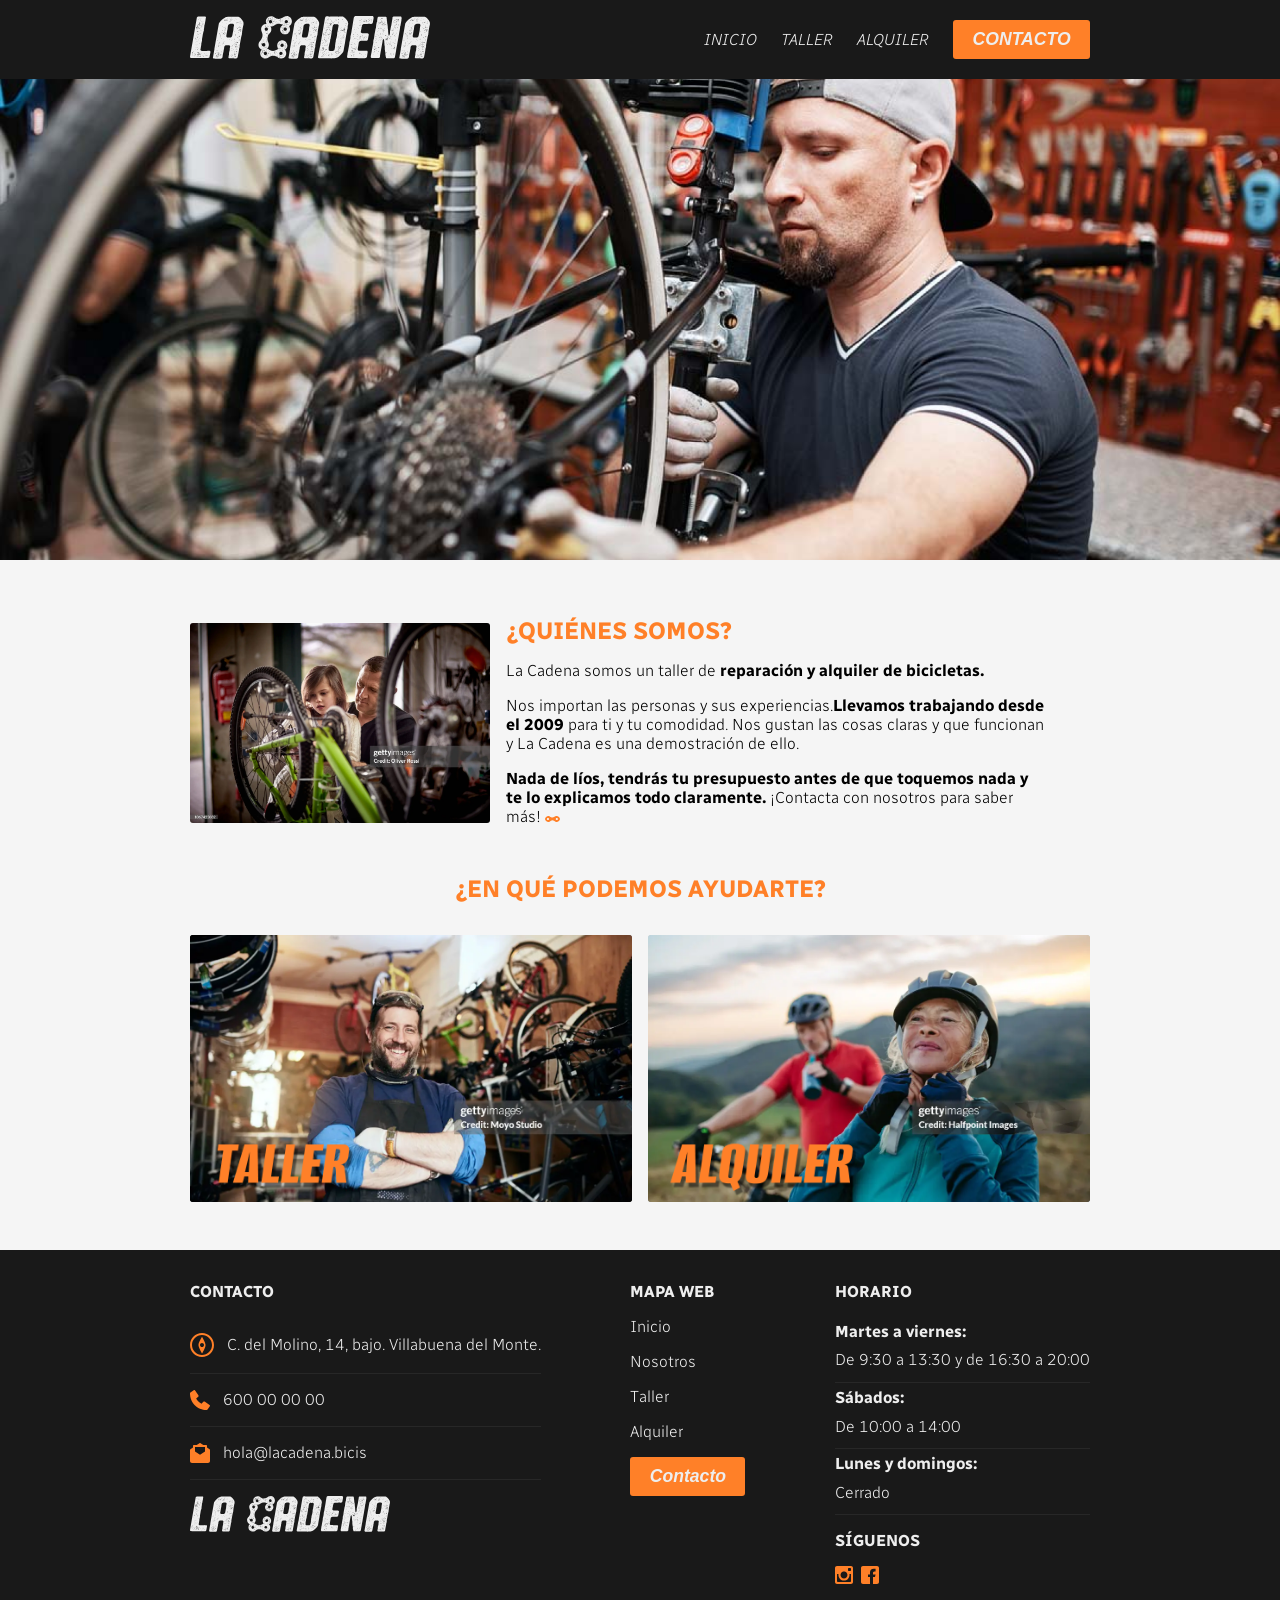
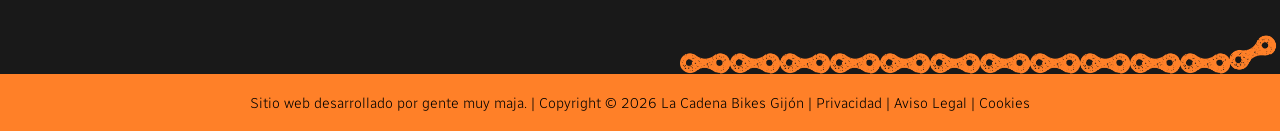
<file: index.html>
<!DOCTYPE html>
<html lang="es">

<head>
    <meta charset="UTF-8">
    <meta name="viewport" content="width=device-width, initial-scale=1.0">
    <link rel="icon" type="image/svg+xml" href="index-imgs/favicon.svg">
    <title>Inicio · La Cadena</title>
    <link rel="preconnect" href="https://fonts.googleapis.com">
    <link rel="preconnect" href="https://fonts.gstatic.com" crossorigin>
    <link href="https://fonts.googleapis.com/css2?family=Radio+Canada:ital,wght@0,300..700;1,300..700&display=swap"
        rel="stylesheet">
    <link rel="stylesheet" href="css/index.css">
    <link rel="stylesheet" href="css/cookies.css">

</head>

<body>
    <header>
			<nav id="navegador">
				<div id="textosNav">
					<div id="logoHeader">
						<a href="index.html"><img
							src="index-imgs/logo-la-cadena.svg"
							alt="logotipo en blanco"
							width="240px"
						/></a>
					</div>
					<div id="menuNavegador">
						<a href="index.html">INICIO</a>
						<a href="taller.html">TALLER</a>
						<a href="alquiler.html">ALQUILER</a>
						<button class="btnContacto">
							<a href="contacto.html">CONTACTO</a>
						</button>
					</div>
				</div>
			</nav>
		</header>

    <div id="imagenHeader">
        <img src="index-imgs/header banner img.png">
    </div>

    <div class="container">

        <div id="quienesSomos">
            <img src="index-imgs/img-quienes-somos.webp" alt="Rosendo y Lucía arreglando un coche" width="300px">
            <div id="textoQuienesSomos">
                <h2 class="tituloH2">¿Quiénes somos?</h2>
                <p>La Cadena somos un taller de <b>reparación y alquiler de bicicletas.</b>
                </p><p>Nos importan las personas y sus experiencias.<b>Llevamos trabajando desde el 2009</b> para ti y tu comodidad. Nos gustan las cosas claras y que funcionan y La
                    Cadena es una demostración de ello.
                    </p><p><b>Nada de líos, tendrás tu presupuesto antes de que toquemos nada y te lo explicamos todo claramente.</b>
                    ¡Contacta con nosotros para saber más! <img src="index-imgs/favicon.svg" style="width: 15px;"></p>
            </div>
        </div>
        <h2 class="tituloH2" style="text-align: center;">¿En qué podemos ayudarte?</h2>
        <div id="imagenesMenu">
            <div id="imagenTaller">
                <a href="taller.html"><img src="index-imgs/taller-bicicletas-byn.png" alt="imagen del taller La Cadena" class="imagenHover"></a>
                <a href="taller.html"><img src="index-imgs/taller-bicicletas.png" alt="imagen del taller La Cadena" class="imagenNormal"></a>
            </div>
            <div id="imagenAlquiler">
                <a href="alquiler.html"><img src="index-imgs/alquiler-bicicletas-byn.png"
                    alt="imagen de personas en ruta con bicicletas alquiladas" class="imagenHover"></a>
                <a href="alquiler.html"><img src="index-imgs/alquiler-bicicletas.png" alt="imagen de personas en ruta con bicicletas alquiladas"
                    class="imagenNormal"></a>
            </div>
        </div>

    </div>
    </div>
    <footer>
        <div id="fondoFoot">
            <div id="footerIndex">
                <div id="contactoFoot">
                    <p class="tituloFoot">CONTACTO</p>
                    <div class="datosContacto">
                        <svg width="24" height="24" viewBox="0 0 34 34" fill="none" xmlns="http://www.w3.org/2000/svg">
                            <path
                                d="M17 34C7.62592 34 0 26.3734 0 17C0 7.62662 7.62592 0 17 0C26.3741 0 34 7.62592 34 17C34 26.3741 26.3734 34 17 34ZM17 2.83333C9.1885 2.83333 2.83333 9.1885 2.83333 17C2.83333 24.8115 9.1885 31.1667 17 31.1667C24.8115 31.1667 31.1667 24.8115 31.1667 17C31.1667 9.1885 24.8115 2.83333 17 2.83333ZM17.0319 5.13542C17.0319 5.13542 12.0417 13.6857 12.0417 16.2917V17.7083C12.0417 20.3136 17.0468 29.0417 17.0468 29.0417C17.0468 29.0417 21.9583 20.4949 21.9583 17.8897V16.2874C21.9583 13.6815 17.0319 5.13542 17.0319 5.13542ZM17 19.8333C16.2486 19.8333 15.5279 19.5348 14.9965 19.0035C14.4652 18.4721 14.1667 17.7514 14.1667 17C14.1667 16.2486 14.4652 15.5279 14.9965 14.9965C15.5279 14.4652 16.2486 14.1667 17 14.1667C17.7514 14.1667 18.4721 14.4652 19.0035 14.9965C19.5348 15.5279 19.8333 16.2486 19.8333 17C19.8333 17.7514 19.5348 18.4721 19.0035 19.0035C18.4721 19.5348 17.7514 19.8333 17 19.8333Z" />
                        </svg>
                        <p>C. del Molino, 14, bajo. Villabuena del Monte.</p>
                    </div>
                    <div class="datosContacto">
                        <svg width="20" height="20" viewBox="0 0 30 30" fill="none" xmlns="http://www.w3.org/2000/svg">
                            <path
                                d="M24.6079 30H25.1625C25.6272 29.985 26.0618 29.7451 26.3317 29.3553L29.7343 24.4524C29.9591 24.1225 30.049 23.7177 29.9741 23.3129C29.9373 23.1155 29.8614 22.9276 29.7506 22.7602C29.6399 22.5928 29.4967 22.4493 29.3295 22.3383L21.9697 17.4354C21.3552 17.0306 20.5308 17.1205 20.0361 17.6603L17.2181 20.704C16.0789 20.0293 14.1752 18.8148 12.6763 17.3155C11.1774 15.8161 9.96321 13.9119 9.28868 12.7874L12.3315 9.96861C12.8712 9.47382 12.9761 8.64918 12.5564 8.03444L7.65484 0.672606C7.43 0.342748 7.08524 0.102851 6.69551 0.0278829C6.2908 -0.0470849 5.88609 0.027883 5.55632 0.26778L0.654777 3.65632C0.265052 3.92621 0.025221 4.36102 0.0102316 4.82582C-0.0347367 5.89036 -0.229599 15.3813 7.19017 22.7881C13.8754 29.4752 22.2395 29.985 24.6079 29.985V30Z" />
                        </svg>
                        <p>600 00 00 00</p>
                    </div>
                    <div class="datosContacto">
                        <svg width="20" height="20" viewBox="0 0 30 30" fill="none" xmlns="http://www.w3.org/2000/svg">
                            <path
                                d="M29.34 9.23943L25.515 6.68752V4.49587C25.515 3.67025 24.84 2.99475 24.015 2.99475H19.965L15.84 0.247686C15.33 -0.0825619 14.685 -0.0825619 14.175 0.247686L10.05 2.99475H6C5.175 2.99475 4.5 3.67025 4.5 4.49587V6.68752L0.675 9.23943C0.255 9.52464 0 9.98999 0 10.4854V26.9977C0 28.649 1.35 30 3 30H27C28.65 30 30 28.649 30 26.9977V10.4854C30 9.98999 29.745 9.50963 29.325 9.23943H29.34ZM7.515 5.98199H22.515V12.677L15.015 17.6758L7.515 12.677V5.98199Z" />
                        </svg>
                        <a href="mailto:hola@lacadena.bicis">hola@lacadena.bicis</a>
                    </div>
                    <img src="index-imgs/logo-la-cadena.svg" alt="logotipo en blanco" width="200px">
                </div>
                <div id="mapaFoot">
                    <p class="tituloFoot">MAPA WEB</p>
                    <p class="textoMapa"><a href="index.html">Inicio</a></p>
                    <p class="textoMapa"><a href="index.html">Nosotros</a></p>
                    <p class="textoMapa"><a href="taller.html">Taller</a></p>
                    <p class="textoMapa"><a href="alquiler.html">Alquiler</a></p>
                    <button class="btnContacto"><a href="contacto.html">Contacto</a></button>
                </div>
                <div id="siguenosFoot">
                    <p class="tituloFoot">HORARIO</p>
                    <div class="datosHorario">
                        <p class="dias">Martes a viernes:</p>
                        <p class="horas">De 9:30 a 13:30 y de 16:30 a 20:00</p>
                    </div>
                    <div class="datosHorario">
                        <p class="dias">Sábados:</p>
                        <p class="horas">De 10:00 a 14:00</p>
                    </div>
                    <div class="datosHorario">
                        <p class="dias">Lunes y domingos:</p>
                        <p class="horas">Cerrado</p>
                    </div>
                    <p class="tituloFoot">SÍGUENOS</p>
                    <div id="logosRRSS">
                        <svg width="18" height="18" viewBox="0 0 18 18" fill="none" xmlns="http://www.w3.org/2000/svg">
                            <path
                                d="M16 0H2C0.9 0 0 0.9 0 2V16C0 17.101 0.9 18 2 18H16C17.1 18 18 17.101 18 16V2C18 0.9 17.1 0 16 0ZM8.984 14.523C10.4528 14.5225 11.8612 13.9387 12.8997 12.9C13.9382 11.8613 14.5217 10.4528 14.522 8.984C14.522 8.646 14.479 8.32 14.419 8H16V15.216C16 15.3069 15.9821 15.3968 15.9472 15.4807C15.9123 15.5647 15.8612 15.6409 15.7968 15.705C15.7325 15.7691 15.656 15.8198 15.572 15.8543C15.4879 15.8888 15.3979 15.9064 15.307 15.906H2.693C2.60214 15.9064 2.51209 15.8888 2.42803 15.8543C2.34397 15.8198 2.26755 15.7691 2.20316 15.705C2.13877 15.6409 2.08767 15.5647 2.05281 15.4807C2.01795 15.3968 2 15.3069 2 15.216V8H3.549C3.488 8.32 3.445 8.646 3.445 8.984C3.44527 10.453 4.02892 11.8617 5.06763 12.9004C6.10633 13.9391 7.51505 14.5227 8.984 14.523ZM5.523 8.984C5.523 8.5295 5.61252 8.07944 5.78645 7.65953C5.96038 7.23962 6.21532 6.85809 6.5367 6.5367C6.85809 6.21532 7.23962 5.96038 7.65953 5.78645C8.07944 5.61252 8.5295 5.523 8.984 5.523C9.43851 5.523 9.88856 5.61252 10.3085 5.78645C10.7284 5.96038 11.1099 6.21532 11.4313 6.5367C11.7527 6.85809 12.0076 7.23962 12.1815 7.65953C12.3555 8.07944 12.445 8.5295 12.445 8.984C12.445 9.90191 12.0804 10.7822 11.4313 11.4313C10.7822 12.0804 9.90191 12.445 8.984 12.445C8.06609 12.445 7.18577 12.0804 6.5367 11.4313C5.88764 10.7822 5.523 9.90191 5.523 8.984ZM15.307 5H13.692C13.5086 4.99947 13.3329 4.9264 13.2033 4.79673C13.0736 4.66707 13.0005 4.49137 13 4.308V2.691C13 2.309 13.31 2 13.691 2H15.306C15.69 2 16 2.309 16 2.691V4.307C16 4.688 15.69 5 15.307 5Z" />
                        </svg>
                        <svg width="18" height="18" viewBox="0 0 18 18" fill="none" xmlns="http://www.w3.org/2000/svg">
                            <path
                                d="M16 0H2C0.9 0 0 0.9 0 2V16C0 17.101 0.9 18 2 18H9V11H7V8.525H9V6.475C9 4.311 10.212 2.791 12.766 2.791L14.569 2.793V5.398H13.372C12.378 5.398 12 6.144 12 6.836V8.526H14.568L14 11H12V18H16C17.1 18 18 17.101 18 16V2C18 0.9 17.1 0 16 0Z" />
                        </svg>
                    </div>
                </div>
            </div>
            <img id="imagenFooter" src="index-imgs/cadena-footer.png" width="600px" alt="cadena naranja">
        </div>
        <div id="fondoCopy">
            <div id="copy">
                <p>Sitio web desarrollado por gente muy maja. | Copyright © 2026 La Cadena Bikes Gijón | Privacidad |
                    Aviso Legal | Cookies</p>
            </div>
        </div>
    </footer>
    <script src="js/cookies.js"></script>
    <!--<script src=" js/main.js"></script>--><!--Sin uso, está por si acaso-->
</body>

</html>
</file>
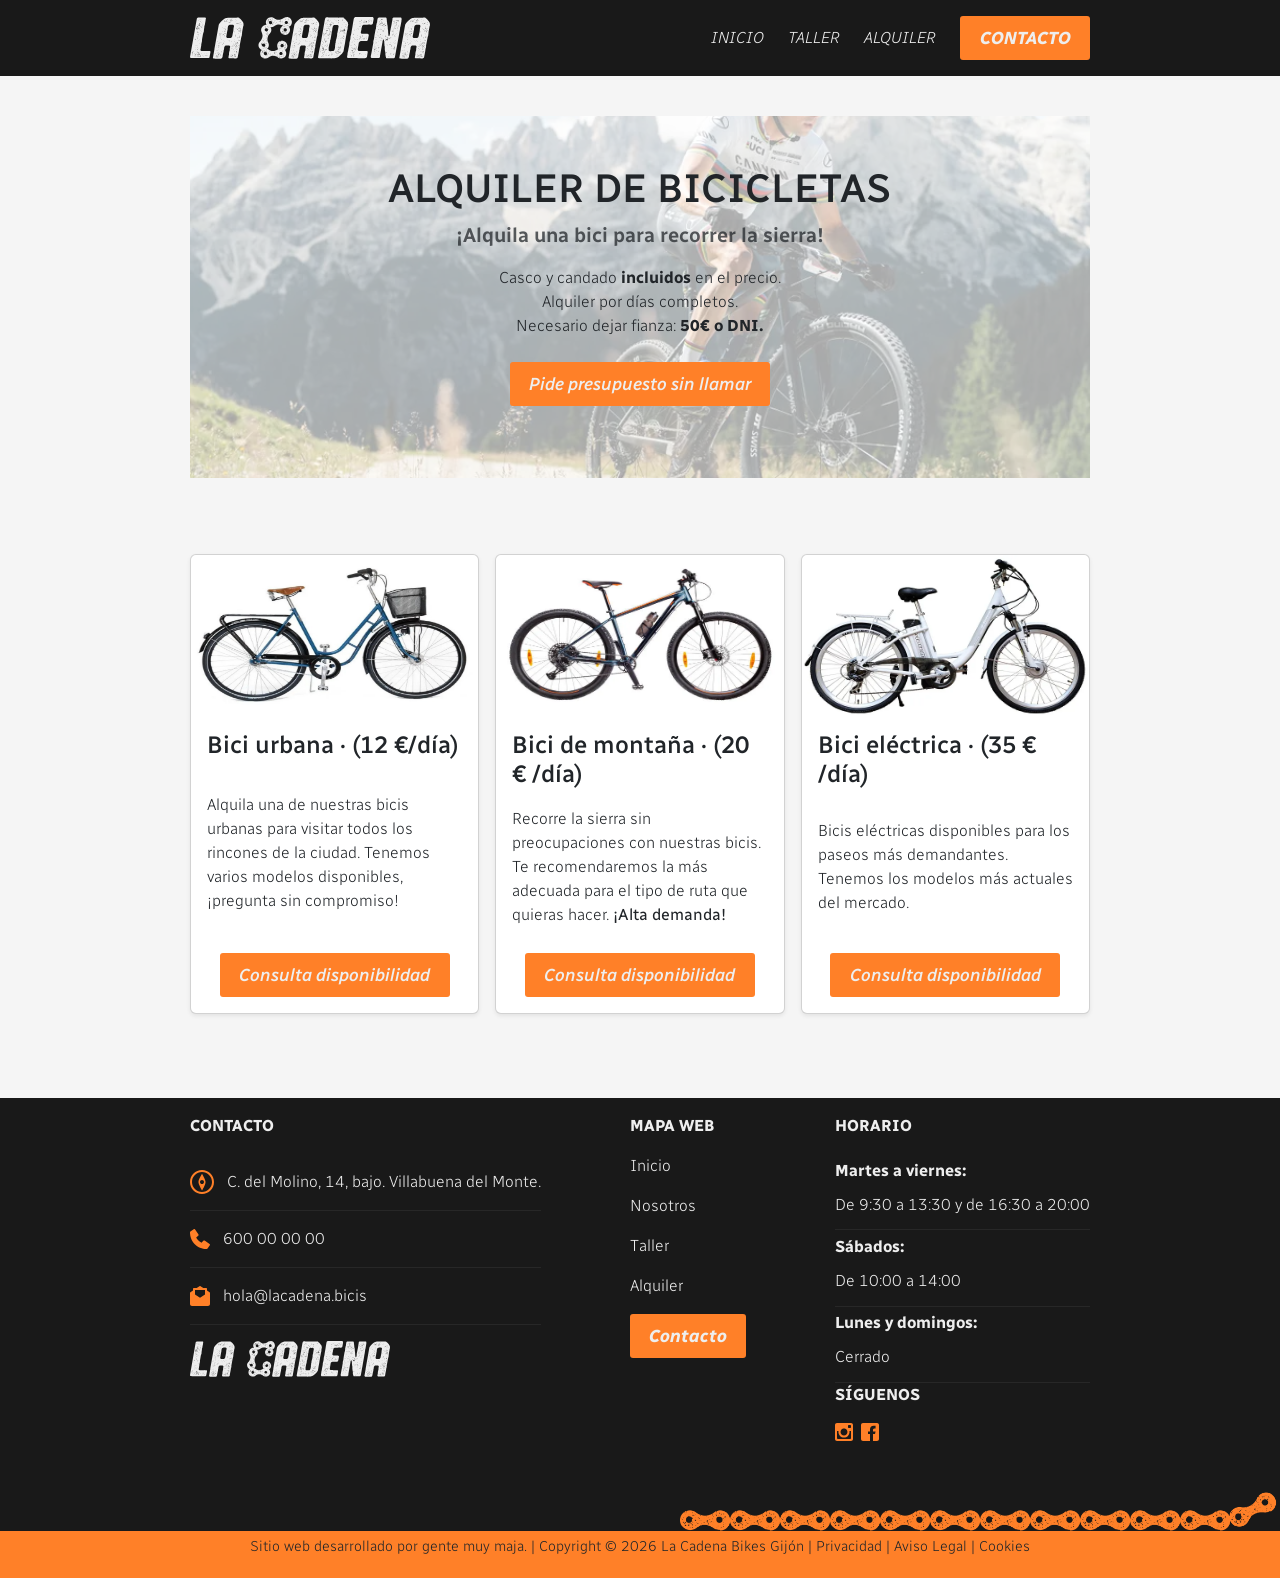
<file: alquiler.html>
<!doctype html>
<html lang="es">
	<head>
		<meta charset="UTF-8" />
		<meta name="viewport" content="width=device-width, initial-scale=1.0" />
		<title>Alquiler · La cadena bicis</title>
		<link
			href="https://cdn.jsdelivr.net/npm/bootstrap@5.3.8/dist/css/bootstrap.min.css"
			rel="stylesheet"
		/>
		<link rel="stylesheet" href="css/alquiler.css" />
		<link rel="preconnect" href="https://fonts.googleapis.com" />
		<link rel="preconnect" href="https://fonts.gstatic.com" crossorigin />
		<link
			href="https://fonts.googleapis.com/css2?family=Radio+Canada:ital,wght@0,300..700;1,300..700&display=swap"
			rel="stylesheet"
		/>
		<link rel="stylesheet" href="css/index.css">
		<link rel="stylesheet" href="css/alquiler.css">
	</head>

	<body>
		<header>
			<nav id="navegador">
				<div id="textosNav">
					<div id="logoHeader">
						<a href="index.html"><img
							src="index-imgs/logo-la-cadena.svg"
							alt="logotipo en blanco"
							width="240px"
						/></a>
					</div>
					<div id="menuNavegador">
						<a href="index.html">INICIO</a>
						<a href="taller.html">TALLER</a>
						<a href="alquiler.html">ALQUILER</a>
						<button class="btnContacto">
							<a href="contacto.html">CONTACTO</a>
						</button>
					</div>
				</div>
			</nav>
		</header>

		<section class="py-4 text-center container">
			<div class="row py-lg-4">
				<div class="banner-text col-md-8 mx-auto">
					<h1>ALQUILER DE BICICLETAS</h1>
					<p class="lead text-muted" style="font-weight: 600;">
						¡Alquila una bici para recorrer la sierra!
					</p>
					<ul class="list-unstyled">
						<li>
							Casco y candado <span class="bold">incluidos</span> en el precio.
						</li>
						<li>Alquiler por días completos.</li>
						<li>
							Necesario dejar fianza: <span class="bold">50€ o DNI.</span>
						</li>
					</ul>
					<p>
						<a href="contacto.html" class="btn btn-primary my-2"
							>Pide presupuesto sin llamar</a
						>
					</p>
				</div>
			</div>
		</section>

		<div class="album py-1">
			<div class="container">
				<div class="row row-cols-1 row-cols-sm-2 row-cols-md-3 g-3">
					<div class="col">
						<div class="card shadow-sm h-100">
							<img
								class="foto-bici"
								src="imagenes/bici-urbana.webp"
								alt="Bicicleta urbana disponible para alquilar"
							/>

							<div class="card-body d-flex flex-column justify-content-between">
								<h4>Bici urbana · (12 €/día)</h4>
								<p class="card-text">
									Alquila una de nuestras bicis urbanas para visitar todos los
									rincones de la ciudad. Tenemos varios modelos disponibles,
									¡pregunta sin compromiso!
								</p>
								<div class="d-flex justify-content-center">
									<button type="button" class="btn btn-primary">
										<a href="contacto.html">Consulta disponibilidad</a>
									</button>
								</div>
							</div>
						</div>
					</div>
					<div class="col">
						<div class="card shadow-sm h-100">
							<img
								class="foto-bici"
								src="imagenes/bici-montana.webp"
								alt="Bicicleta de montaña disponible para alquilar"
							/>

							<div class="card-body d-flex flex-column justify-content-between">
								<h4>Bici de montaña · (20 € /día)</h4>
								<p class="card-text">
									Recorre la sierra sin preocupaciones con nuestras bicis. Te
									recomendaremos la más adecuada para el tipo de ruta que
									quieras hacer.<strong> ¡Alta demanda!</strong>
								</p>
								<div class="d-flex justify-content-center">
									<div class="btn-group">
										<button type="button" class="btn btn-primary">
											<a href="contacto.html">Consulta disponibilidad</a>
										</button>
									</div>
								</div>
							</div>
						</div>
					</div>
					<div class="col">
						<div class="card shadow-sm h-100">
							<img
								class="foto-bici"
								src="imagenes/bici-electrica.webp"
								alt="Bicicleta eléctrica disponible para alquilar"
							/>

							<div class="card-body d-flex flex-column justify-content-between">
								<h4>Bici eléctrica · (35 € /día)</h4>
								<p class="card-text">
									Bicis eléctricas disponibles para los paseos más demandantes.
									Tenemos los modelos más actuales del mercado.
								</p>
								<div class="d-flex justify-content-center">
									<div class="btn-group">
										<button type="button" class="btn btn-primary">
											<a href="contacto.html">Consulta disponibilidad</a>
										</button>
									</div>
								</div>
							</div>
						</div>
					</div>
				</div>
			</div>
		</div>
        </div>
    </div>
    <footer>
        <div id="fondoFoot">
            <div id="footerIndex">
                <div id="contactoFoot">
                    <p class="tituloFoot">CONTACTO</p>
                    <div class="datosContacto">
                        <svg width="24" height="24" viewBox="0 0 34 34" fill="none" xmlns="http://www.w3.org/2000/svg">
                            <path
                                d="M17 34C7.62592 34 0 26.3734 0 17C0 7.62662 7.62592 0 17 0C26.3741 0 34 7.62592 34 17C34 26.3741 26.3734 34 17 34ZM17 2.83333C9.1885 2.83333 2.83333 9.1885 2.83333 17C2.83333 24.8115 9.1885 31.1667 17 31.1667C24.8115 31.1667 31.1667 24.8115 31.1667 17C31.1667 9.1885 24.8115 2.83333 17 2.83333ZM17.0319 5.13542C17.0319 5.13542 12.0417 13.6857 12.0417 16.2917V17.7083C12.0417 20.3136 17.0468 29.0417 17.0468 29.0417C17.0468 29.0417 21.9583 20.4949 21.9583 17.8897V16.2874C21.9583 13.6815 17.0319 5.13542 17.0319 5.13542ZM17 19.8333C16.2486 19.8333 15.5279 19.5348 14.9965 19.0035C14.4652 18.4721 14.1667 17.7514 14.1667 17C14.1667 16.2486 14.4652 15.5279 14.9965 14.9965C15.5279 14.4652 16.2486 14.1667 17 14.1667C17.7514 14.1667 18.4721 14.4652 19.0035 14.9965C19.5348 15.5279 19.8333 16.2486 19.8333 17C19.8333 17.7514 19.5348 18.4721 19.0035 19.0035C18.4721 19.5348 17.7514 19.8333 17 19.8333Z" />
                        </svg>
                        <p>C. del Molino, 14, bajo. Villabuena del Monte.</p>
                    </div>
                    <div class="datosContacto">
                        <svg width="20" height="20" viewBox="0 0 30 30" fill="none" xmlns="http://www.w3.org/2000/svg">
                            <path
                                d="M24.6079 30H25.1625C25.6272 29.985 26.0618 29.7451 26.3317 29.3553L29.7343 24.4524C29.9591 24.1225 30.049 23.7177 29.9741 23.3129C29.9373 23.1155 29.8614 22.9276 29.7506 22.7602C29.6399 22.5928 29.4967 22.4493 29.3295 22.3383L21.9697 17.4354C21.3552 17.0306 20.5308 17.1205 20.0361 17.6603L17.2181 20.704C16.0789 20.0293 14.1752 18.8148 12.6763 17.3155C11.1774 15.8161 9.96321 13.9119 9.28868 12.7874L12.3315 9.96861C12.8712 9.47382 12.9761 8.64918 12.5564 8.03444L7.65484 0.672606C7.43 0.342748 7.08524 0.102851 6.69551 0.0278829C6.2908 -0.0470849 5.88609 0.027883 5.55632 0.26778L0.654777 3.65632C0.265052 3.92621 0.025221 4.36102 0.0102316 4.82582C-0.0347367 5.89036 -0.229599 15.3813 7.19017 22.7881C13.8754 29.4752 22.2395 29.985 24.6079 29.985V30Z" />
                        </svg>
                        <p>600 00 00 00</p>
                    </div>
                    <div class="datosContacto">
                        <svg width="20" height="20" viewBox="0 0 30 30" fill="none" xmlns="http://www.w3.org/2000/svg">
                            <path
                                d="M29.34 9.23943L25.515 6.68752V4.49587C25.515 3.67025 24.84 2.99475 24.015 2.99475H19.965L15.84 0.247686C15.33 -0.0825619 14.685 -0.0825619 14.175 0.247686L10.05 2.99475H6C5.175 2.99475 4.5 3.67025 4.5 4.49587V6.68752L0.675 9.23943C0.255 9.52464 0 9.98999 0 10.4854V26.9977C0 28.649 1.35 30 3 30H27C28.65 30 30 28.649 30 26.9977V10.4854C30 9.98999 29.745 9.50963 29.325 9.23943H29.34ZM7.515 5.98199H22.515V12.677L15.015 17.6758L7.515 12.677V5.98199Z" />
                        </svg>
                        <a href="mailto:hola@lacadena.bicis">hola@lacadena.bicis</a>
                    </div>
                    <img src="index-imgs/logo-la-cadena.svg" alt="logotipo en blanco" width="200px">
                </div>
                <div id="mapaFoot">
                    <p class="tituloFoot">MAPA WEB</p>
                    <p class="textoMapa"><a href="index.html">Inicio</a></p>
                    <p class="textoMapa"><a href="index.html">Nosotros</a></p>
                    <p class="textoMapa"><a href="taller.html">Taller</a></p>
                    <p class="textoMapa"><a href="alquiler.html">Alquiler</a></p>
                    <button class="btnContacto"><a href="contacto.html">Contacto</a></button>
                </div>
                <div id="siguenosFoot">
                    <p class="tituloFoot">HORARIO</p>
                    <div class="datosHorario">
                        <p class="dias">Martes a viernes:</p>
                        <p class="horas">De 9:30 a 13:30 y de 16:30 a 20:00</p>
                    </div>
                    <div class="datosHorario">
                        <p class="dias">Sábados:</p>
                        <p class="horas">De 10:00 a 14:00</p>
                    </div>
                    <div class="datosHorario">
                        <p class="dias">Lunes y domingos:</p>
                        <p class="horas">Cerrado</p>
                    </div>
                    <p class="tituloFoot">SÍGUENOS</p>
                    <div id="logosRRSS">
                        <svg width="18" height="18" viewBox="0 0 18 18" fill="none" xmlns="http://www.w3.org/2000/svg">
                            <path
                                d="M16 0H2C0.9 0 0 0.9 0 2V16C0 17.101 0.9 18 2 18H16C17.1 18 18 17.101 18 16V2C18 0.9 17.1 0 16 0ZM8.984 14.523C10.4528 14.5225 11.8612 13.9387 12.8997 12.9C13.9382 11.8613 14.5217 10.4528 14.522 8.984C14.522 8.646 14.479 8.32 14.419 8H16V15.216C16 15.3069 15.9821 15.3968 15.9472 15.4807C15.9123 15.5647 15.8612 15.6409 15.7968 15.705C15.7325 15.7691 15.656 15.8198 15.572 15.8543C15.4879 15.8888 15.3979 15.9064 15.307 15.906H2.693C2.60214 15.9064 2.51209 15.8888 2.42803 15.8543C2.34397 15.8198 2.26755 15.7691 2.20316 15.705C2.13877 15.6409 2.08767 15.5647 2.05281 15.4807C2.01795 15.3968 2 15.3069 2 15.216V8H3.549C3.488 8.32 3.445 8.646 3.445 8.984C3.44527 10.453 4.02892 11.8617 5.06763 12.9004C6.10633 13.9391 7.51505 14.5227 8.984 14.523ZM5.523 8.984C5.523 8.5295 5.61252 8.07944 5.78645 7.65953C5.96038 7.23962 6.21532 6.85809 6.5367 6.5367C6.85809 6.21532 7.23962 5.96038 7.65953 5.78645C8.07944 5.61252 8.5295 5.523 8.984 5.523C9.43851 5.523 9.88856 5.61252 10.3085 5.78645C10.7284 5.96038 11.1099 6.21532 11.4313 6.5367C11.7527 6.85809 12.0076 7.23962 12.1815 7.65953C12.3555 8.07944 12.445 8.5295 12.445 8.984C12.445 9.90191 12.0804 10.7822 11.4313 11.4313C10.7822 12.0804 9.90191 12.445 8.984 12.445C8.06609 12.445 7.18577 12.0804 6.5367 11.4313C5.88764 10.7822 5.523 9.90191 5.523 8.984ZM15.307 5H13.692C13.5086 4.99947 13.3329 4.9264 13.2033 4.79673C13.0736 4.66707 13.0005 4.49137 13 4.308V2.691C13 2.309 13.31 2 13.691 2H15.306C15.69 2 16 2.309 16 2.691V4.307C16 4.688 15.69 5 15.307 5Z" />
                        </svg>
                        <svg width="18" height="18" viewBox="0 0 18 18" fill="none" xmlns="http://www.w3.org/2000/svg">
                            <path
                                d="M16 0H2C0.9 0 0 0.9 0 2V16C0 17.101 0.9 18 2 18H9V11H7V8.525H9V6.475C9 4.311 10.212 2.791 12.766 2.791L14.569 2.793V5.398H13.372C12.378 5.398 12 6.144 12 6.836V8.526H14.568L14 11H12V18H16C17.1 18 18 17.101 18 16V2C18 0.9 17.1 0 16 0Z" />
                        </svg>
                    </div>
                </div>
            </div>
            <img id="imagenFooter" src="index-imgs/cadena-footer.png" width="600px" alt="cadena naranja">
        </div>
        <div id="fondoCopy">
            <div id="copy">
                <p>Sitio web desarrollado por gente muy maja. | Copyright © 2026 La Cadena Bikes Gijón | Privacidad |
                    Aviso Legal | Cookies</p>
            </div>
        </div>
    </footer>
</body>

</html>
</file>
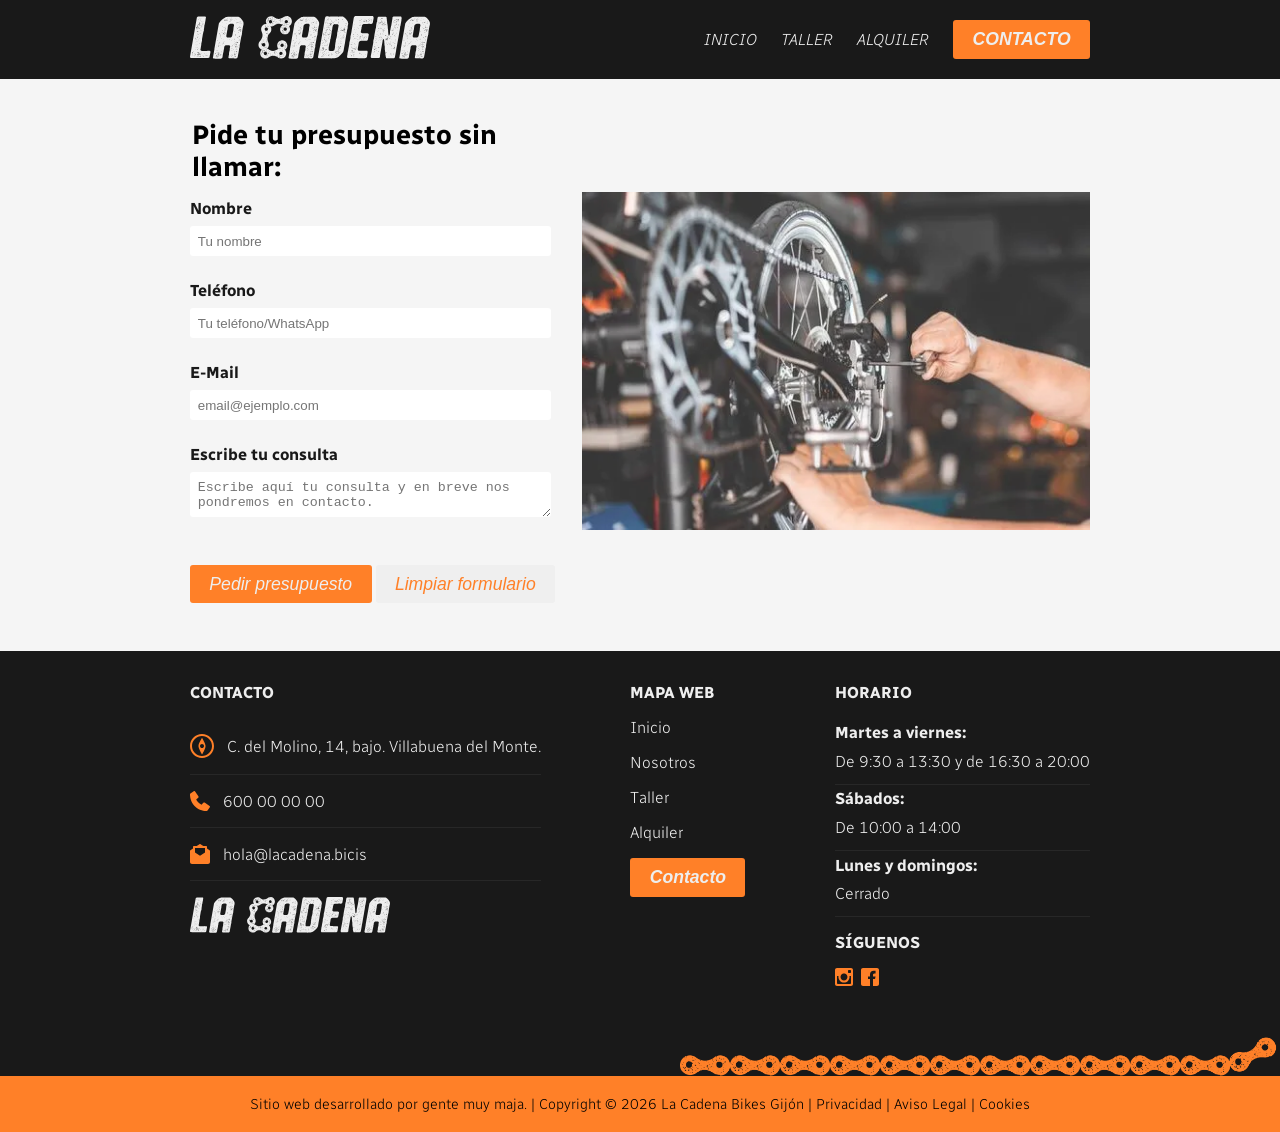
<file: contacto.html>
<!DOCTYPE html>
<html lang="en">

<head>
    <meta charset="UTF-8">
    <meta name="viewport" content="width=device-width, initial-scale=1.0">
    <title>Document</title>
    <link rel="preconnect" href="https://fonts.googleapis.com">
    <link rel="preconnect" href="https://fonts.gstatic.com" crossorigin>
    <link href="https://fonts.googleapis.com/css2?family=Radio+Canada:ital,wght@0,300..700;1,300..700&display=swap"
        rel="stylesheet">
    <link rel="stylesheet" href="css/index.css">
    <link rel="stylesheet" href="css/contacto.css">
</head>

<body>
   <header>
        <nav id="navegador">
            <div id="textosNav">
                <div id="logoHeader">
                    <a href="index.html"><img
							src="index-imgs/logo-la-cadena.svg"
							alt="logotipo en blanco"
							width="240px"
						/></a>
                </div>
                <div id="menuNavegador">
                    <a href="index.html">INICIO</a>
                    <a href="taller.html">TALLER</a>
                    <a href="alquiler.html">ALQUILER</a>
                    <button class="btnContacto"><a href="contacto.html">CONTACTO</a></button>
                </div>
            </div>
        </nav>
    </header>


    <div class="container">

        <form action="https://api.web3forms.com/submit" method="POST">
  <input type="hidden" name="access_key" value="ef796fac-36fc-4aa7-9b97-ff3ff08d7745">
            <div class="formulario-contacto">
                <legend>Pide tu presupuesto sin llamar:</legend>
                <label for="nombre">Nombre</label><br>
                <input type="text" name="nombre" id="nombre" placeholder="Tu nombre"><br>
                <span id="errorNombre"></span><br>
                <label for="telefono">Teléfono</label><br>
                <input type="text" name="telefono" id="telefono" placeholder="Tu teléfono/WhatsApp"><br>
                <span id="errorTelefono"></span><br>
                <label for="email">E-Mail</label><br>
                <input type="email" name="email" id="email" placeholder="email@ejemplo.com"><br>
                <span id="errorEmail"></span><br>
                <label for="consulta">Escribe tu consulta</label><br>
                <textarea name="consulta" id="consulta"
                    placeholder="Escribe aquí tu consulta y en breve nos pondremos en contacto."></textarea>
                <br>
                <span id="errorConsulta"></span><br><br>
                <button class="btn btn-enviar" type="submit">Pedir presupuesto</button>
                <button class="btn btn-reset" type="reset">Limpiar formulario</button>
        </form>
    </div>
    <img src="imagenes/taller-bicicleta.webp" alt="Cadena de bicicleta siendo arreglada en un taller">
    <!-- Puse la imagen por poner, se puede cambiar. -->

    </div>



    <footer>
        <div id="fondoFoot">
            <div id="footerIndex">
                <div id="contactoFoot">
                    <p class="tituloFoot">CONTACTO</p>
                    <div class="datosContacto">
                        <svg width="24" height="24" viewBox="0 0 34 34" fill="none" xmlns="http://www.w3.org/2000/svg">
                            <path
                                d="M17 34C7.62592 34 0 26.3734 0 17C0 7.62662 7.62592 0 17 0C26.3741 0 34 7.62592 34 17C34 26.3741 26.3734 34 17 34ZM17 2.83333C9.1885 2.83333 2.83333 9.1885 2.83333 17C2.83333 24.8115 9.1885 31.1667 17 31.1667C24.8115 31.1667 31.1667 24.8115 31.1667 17C31.1667 9.1885 24.8115 2.83333 17 2.83333ZM17.0319 5.13542C17.0319 5.13542 12.0417 13.6857 12.0417 16.2917V17.7083C12.0417 20.3136 17.0468 29.0417 17.0468 29.0417C17.0468 29.0417 21.9583 20.4949 21.9583 17.8897V16.2874C21.9583 13.6815 17.0319 5.13542 17.0319 5.13542ZM17 19.8333C16.2486 19.8333 15.5279 19.5348 14.9965 19.0035C14.4652 18.4721 14.1667 17.7514 14.1667 17C14.1667 16.2486 14.4652 15.5279 14.9965 14.9965C15.5279 14.4652 16.2486 14.1667 17 14.1667C17.7514 14.1667 18.4721 14.4652 19.0035 14.9965C19.5348 15.5279 19.8333 16.2486 19.8333 17C19.8333 17.7514 19.5348 18.4721 19.0035 19.0035C18.4721 19.5348 17.7514 19.8333 17 19.8333Z" />
                        </svg>
                        <p>C. del Molino, 14, bajo. Villabuena del Monte.</p>
                    </div>
                    <div class="datosContacto">
                        <svg width="20" height="20" viewBox="0 0 30 30" fill="none" xmlns="http://www.w3.org/2000/svg">
                            <path
                                d="M24.6079 30H25.1625C25.6272 29.985 26.0618 29.7451 26.3317 29.3553L29.7343 24.4524C29.9591 24.1225 30.049 23.7177 29.9741 23.3129C29.9373 23.1155 29.8614 22.9276 29.7506 22.7602C29.6399 22.5928 29.4967 22.4493 29.3295 22.3383L21.9697 17.4354C21.3552 17.0306 20.5308 17.1205 20.0361 17.6603L17.2181 20.704C16.0789 20.0293 14.1752 18.8148 12.6763 17.3155C11.1774 15.8161 9.96321 13.9119 9.28868 12.7874L12.3315 9.96861C12.8712 9.47382 12.9761 8.64918 12.5564 8.03444L7.65484 0.672606C7.43 0.342748 7.08524 0.102851 6.69551 0.0278829C6.2908 -0.0470849 5.88609 0.027883 5.55632 0.26778L0.654777 3.65632C0.265052 3.92621 0.025221 4.36102 0.0102316 4.82582C-0.0347367 5.89036 -0.229599 15.3813 7.19017 22.7881C13.8754 29.4752 22.2395 29.985 24.6079 29.985V30Z" />
                        </svg>
                        <p>600 00 00 00</p>
                    </div>
                    <div class="datosContacto">
                        <svg width="20" height="20" viewBox="0 0 30 30" fill="none" xmlns="http://www.w3.org/2000/svg">
                            <path
                                d="M29.34 9.23943L25.515 6.68752V4.49587C25.515 3.67025 24.84 2.99475 24.015 2.99475H19.965L15.84 0.247686C15.33 -0.0825619 14.685 -0.0825619 14.175 0.247686L10.05 2.99475H6C5.175 2.99475 4.5 3.67025 4.5 4.49587V6.68752L0.675 9.23943C0.255 9.52464 0 9.98999 0 10.4854V26.9977C0 28.649 1.35 30 3 30H27C28.65 30 30 28.649 30 26.9977V10.4854C30 9.98999 29.745 9.50963 29.325 9.23943H29.34ZM7.515 5.98199H22.515V12.677L15.015 17.6758L7.515 12.677V5.98199Z" />
                        </svg>
                        <p>hola@lacadena.bicis</p>
                    </div>
                    <img src="index-imgs/logo-la-cadena.svg" alt="logotipo en blanco" width="200px">
                </div>
                <div id="mapaFoot">
                    <p class="tituloFoot">MAPA WEB</p>
                    <p class="textoMapa"><a href="index.html">Inicio</a></p>
                    <p class="textoMapa"><a href="index.html">Nosotros</a></p>
                    <p class="textoMapa"><a href="taller.html">Taller</a></p>
                    <p class="textoMapa"><a href="alquiler.html">Alquiler</a></p>
                    <button class="btnContacto"><a href="contacto.html">Contacto</a></button>
                </div>
                <div id="siguenosFoot">
                    <p class="tituloFoot">HORARIO</p>
                    <div class="datosHorario">
                        <p class="dias">Martes a viernes:</p>
                        <p class="horas">De 9:30 a 13:30 y de 16:30 a 20:00</p>
                    </div>
                    <div class="datosHorario">
                        <p class="dias">Sábados:</p>
                        <p class="horas">De 10:00 a 14:00</p>
                    </div>
                    <div class="datosHorario">
                        <p class="dias">Lunes y domingos:</p>
                        <p class="horas">Cerrado</p>
                    </div>
                    <p class="tituloFoot">SÍGUENOS</p>
                    <div id="logosRRSS">
                        <svg width="18" height="18" viewBox="0 0 18 18" fill="none" xmlns="http://www.w3.org/2000/svg">
                            <path
                                d="M16 0H2C0.9 0 0 0.9 0 2V16C0 17.101 0.9 18 2 18H16C17.1 18 18 17.101 18 16V2C18 0.9 17.1 0 16 0ZM8.984 14.523C10.4528 14.5225 11.8612 13.9387 12.8997 12.9C13.9382 11.8613 14.5217 10.4528 14.522 8.984C14.522 8.646 14.479 8.32 14.419 8H16V15.216C16 15.3069 15.9821 15.3968 15.9472 15.4807C15.9123 15.5647 15.8612 15.6409 15.7968 15.705C15.7325 15.7691 15.656 15.8198 15.572 15.8543C15.4879 15.8888 15.3979 15.9064 15.307 15.906H2.693C2.60214 15.9064 2.51209 15.8888 2.42803 15.8543C2.34397 15.8198 2.26755 15.7691 2.20316 15.705C2.13877 15.6409 2.08767 15.5647 2.05281 15.4807C2.01795 15.3968 2 15.3069 2 15.216V8H3.549C3.488 8.32 3.445 8.646 3.445 8.984C3.44527 10.453 4.02892 11.8617 5.06763 12.9004C6.10633 13.9391 7.51505 14.5227 8.984 14.523ZM5.523 8.984C5.523 8.5295 5.61252 8.07944 5.78645 7.65953C5.96038 7.23962 6.21532 6.85809 6.5367 6.5367C6.85809 6.21532 7.23962 5.96038 7.65953 5.78645C8.07944 5.61252 8.5295 5.523 8.984 5.523C9.43851 5.523 9.88856 5.61252 10.3085 5.78645C10.7284 5.96038 11.1099 6.21532 11.4313 6.5367C11.7527 6.85809 12.0076 7.23962 12.1815 7.65953C12.3555 8.07944 12.445 8.5295 12.445 8.984C12.445 9.90191 12.0804 10.7822 11.4313 11.4313C10.7822 12.0804 9.90191 12.445 8.984 12.445C8.06609 12.445 7.18577 12.0804 6.5367 11.4313C5.88764 10.7822 5.523 9.90191 5.523 8.984ZM15.307 5H13.692C13.5086 4.99947 13.3329 4.9264 13.2033 4.79673C13.0736 4.66707 13.0005 4.49137 13 4.308V2.691C13 2.309 13.31 2 13.691 2H15.306C15.69 2 16 2.309 16 2.691V4.307C16 4.688 15.69 5 15.307 5Z" />
                        </svg>
                        <svg width="18" height="18" viewBox="0 0 18 18" fill="none" xmlns="http://www.w3.org/2000/svg">
                            <path
                                d="M16 0H2C0.9 0 0 0.9 0 2V16C0 17.101 0.9 18 2 18H9V11H7V8.525H9V6.475C9 4.311 10.212 2.791 12.766 2.791L14.569 2.793V5.398H13.372C12.378 5.398 12 6.144 12 6.836V8.526H14.568L14 11H12V18H16C17.1 18 18 17.101 18 16V2C18 0.9 17.1 0 16 0Z" />
                        </svg>
                    </div>
                </div>
            </div>
            <img id="imagenFooter" src="index-imgs/cadena-footer.png" width="600px" alt="cadena naranja">
        </div>
        <div id="fondoCopy">
            <div id="copy">
                <p>Sitio web desarrollado por gente muy maja. | Copyright © 2026 La Cadena Bikes Gijón | Privacidad |
                    Aviso Legal | Cookies</p>
            </div>
        </div>
    </footer>
    <script src="js/contacto.js"></script>
</body>

</html>
</file>
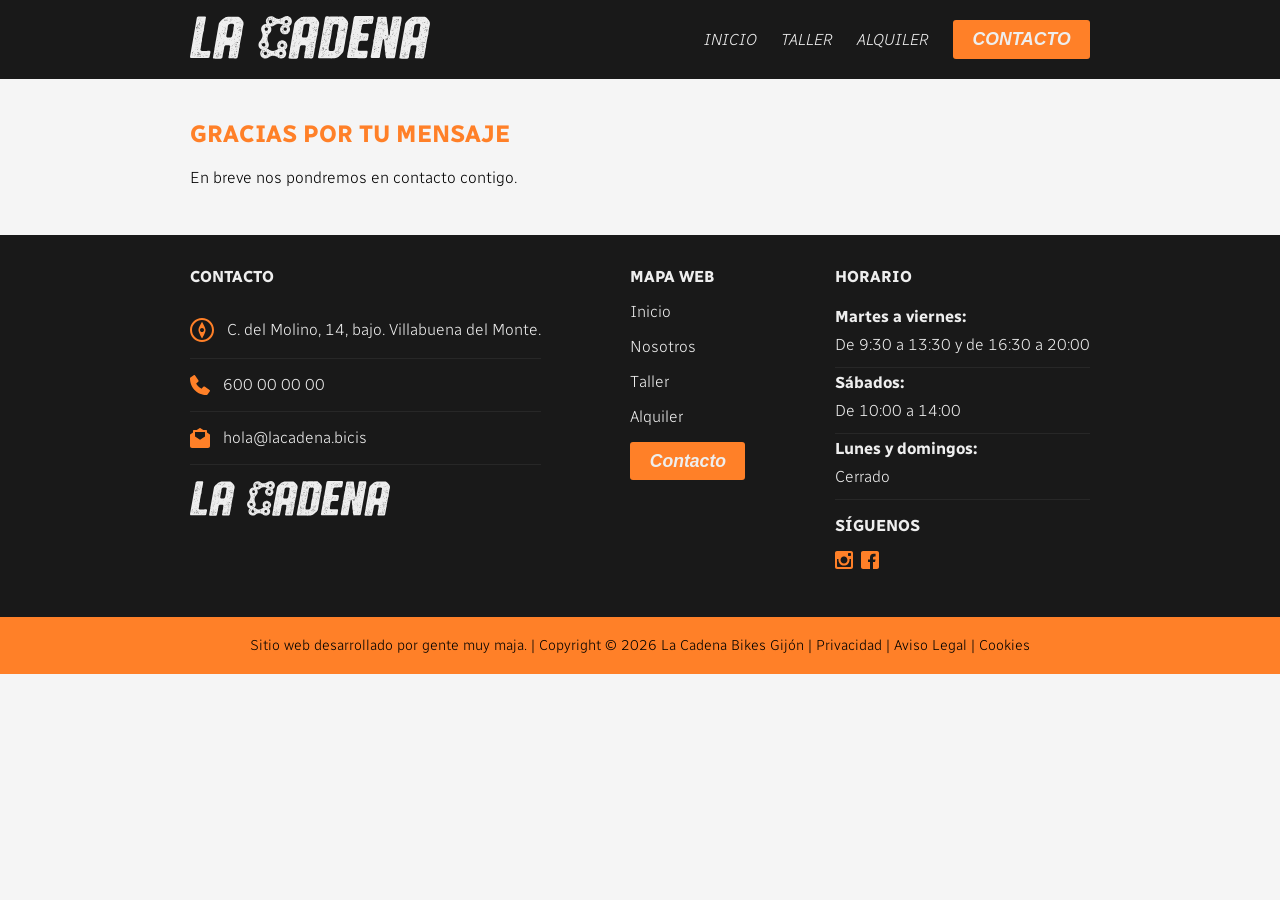
<file: exito.html>
<!doctype html>
<html lang="en">
	<head>
		<meta charset="UTF-8" />
		<meta name="viewport" content="width=device-width, initial-scale=1.0" />
		<title>Document</title>
		<link rel="preconnect" href="https://fonts.googleapis.com" />
		<link rel="preconnect" href="https://fonts.gstatic.com" crossorigin />
		<link
			href="https://fonts.googleapis.com/css2?family=Radio+Canada:ital,wght@0,300..700;1,300..700&display=swap"
			rel="stylesheet"
		/>
		<link rel="stylesheet" href="css/index.css" />
	</head>

	<body>
		<header>
			<div id="zonaContacto"></div>
			<nav id="navegador">
				<div id="textosNav">
					<div id="logoHeader">
						<a href="index.html"
							><img
								src="index-imgs/logo-la-cadena.svg"
								alt="logotipo en blanco"
								width="240px"
						/></a>
					</div>
					<div id="menuNavegador">
						<a href="index.html">INICIO</a>
						<a href="taller.html">TALLER</a>
						<a href="alquiler.html">ALQUILER</a>
						<button class="btnContacto">
							<a href="contacto.html">CONTACTO</a>
						</button>
					</div>
				</div>
			</nav>
		</header>

		<div class="container">
			<h2 style="color: var(--color-principal)">GRACIAS POR TU MENSAJE</h2>
			<p>En breve nos pondremos en contacto contigo.</p>
		</div>

		<footer>
			<div id="fondoFoot">
				<div id="footerIndex">
					<div id="contactoFoot">
						<p class="tituloFoot">CONTACTO</p>
						<div class="datosContacto">
							<svg
								width="24"
								height="24"
								viewBox="0 0 34 34"
								fill="none"
								xmlns="http://www.w3.org/2000/svg"
							>
								<path
									d="M17 34C7.62592 34 0 26.3734 0 17C0 7.62662 7.62592 0 17 0C26.3741 0 34 7.62592 34 17C34 26.3741 26.3734 34 17 34ZM17 2.83333C9.1885 2.83333 2.83333 9.1885 2.83333 17C2.83333 24.8115 9.1885 31.1667 17 31.1667C24.8115 31.1667 31.1667 24.8115 31.1667 17C31.1667 9.1885 24.8115 2.83333 17 2.83333ZM17.0319 5.13542C17.0319 5.13542 12.0417 13.6857 12.0417 16.2917V17.7083C12.0417 20.3136 17.0468 29.0417 17.0468 29.0417C17.0468 29.0417 21.9583 20.4949 21.9583 17.8897V16.2874C21.9583 13.6815 17.0319 5.13542 17.0319 5.13542ZM17 19.8333C16.2486 19.8333 15.5279 19.5348 14.9965 19.0035C14.4652 18.4721 14.1667 17.7514 14.1667 17C14.1667 16.2486 14.4652 15.5279 14.9965 14.9965C15.5279 14.4652 16.2486 14.1667 17 14.1667C17.7514 14.1667 18.4721 14.4652 19.0035 14.9965C19.5348 15.5279 19.8333 16.2486 19.8333 17C19.8333 17.7514 19.5348 18.4721 19.0035 19.0035C18.4721 19.5348 17.7514 19.8333 17 19.8333Z"
								/>
							</svg>
							<p>C. del Molino, 14, bajo. Villabuena del Monte.</p>
						</div>
						<div class="datosContacto">
							<svg
								width="20"
								height="20"
								viewBox="0 0 30 30"
								fill="none"
								xmlns="http://www.w3.org/2000/svg"
							>
								<path
									d="M24.6079 30H25.1625C25.6272 29.985 26.0618 29.7451 26.3317 29.3553L29.7343 24.4524C29.9591 24.1225 30.049 23.7177 29.9741 23.3129C29.9373 23.1155 29.8614 22.9276 29.7506 22.7602C29.6399 22.5928 29.4967 22.4493 29.3295 22.3383L21.9697 17.4354C21.3552 17.0306 20.5308 17.1205 20.0361 17.6603L17.2181 20.704C16.0789 20.0293 14.1752 18.8148 12.6763 17.3155C11.1774 15.8161 9.96321 13.9119 9.28868 12.7874L12.3315 9.96861C12.8712 9.47382 12.9761 8.64918 12.5564 8.03444L7.65484 0.672606C7.43 0.342748 7.08524 0.102851 6.69551 0.0278829C6.2908 -0.0470849 5.88609 0.027883 5.55632 0.26778L0.654777 3.65632C0.265052 3.92621 0.025221 4.36102 0.0102316 4.82582C-0.0347367 5.89036 -0.229599 15.3813 7.19017 22.7881C13.8754 29.4752 22.2395 29.985 24.6079 29.985V30Z"
								/>
							</svg>
							<p>600 00 00 00</p>
						</div>
						<div class="datosContacto">
							<svg
								width="20"
								height="20"
								viewBox="0 0 30 30"
								fill="none"
								xmlns="http://www.w3.org/2000/svg"
							>
								<path
									d="M29.34 9.23943L25.515 6.68752V4.49587C25.515 3.67025 24.84 2.99475 24.015 2.99475H19.965L15.84 0.247686C15.33 -0.0825619 14.685 -0.0825619 14.175 0.247686L10.05 2.99475H6C5.175 2.99475 4.5 3.67025 4.5 4.49587V6.68752L0.675 9.23943C0.255 9.52464 0 9.98999 0 10.4854V26.9977C0 28.649 1.35 30 3 30H27C28.65 30 30 28.649 30 26.9977V10.4854C30 9.98999 29.745 9.50963 29.325 9.23943H29.34ZM7.515 5.98199H22.515V12.677L15.015 17.6758L7.515 12.677V5.98199Z"
								/>
							</svg>
							<a href="mailto:hola@lacadena.bicis">hola@lacadena.bicis</a>
						</div>
						<img
							src="index-imgs/logo-la-cadena.svg"
							alt="logotipo en blanco"
							width="200px"
						/>
					</div>
					<div id="mapaFoot">
						<p class="tituloFoot">MAPA WEB</p>
						<p class="textoMapa">Inicio</p>
						<p class="textoMapa">Nosotros</p>
						<p class="textoMapa">Taller</p>
						<p class="textoMapa">Alquiler</p>
						<button class="btnContacto">
							<a href="contacto.html">Contacto</a>
						</button>
					</div>
					<div id="siguenosFoot">
						<p class="tituloFoot">HORARIO</p>
						<div class="datosHorario">
							<p class="dias">Martes a viernes:</p>
							<p class="horas">De 9:30 a 13:30 y de 16:30 a 20:00</p>
						</div>
						<div class="datosHorario">
							<p class="dias">Sábados:</p>
							<p class="horas">De 10:00 a 14:00</p>
						</div>
						<div class="datosHorario">
							<p class="dias">Lunes y domingos:</p>
							<p class="horas">Cerrado</p>
						</div>
						<p class="tituloFoot">SÍGUENOS</p>
						<div id="logosRRSS">
							<svg
								width="18"
								height="18"
								viewBox="0 0 18 18"
								fill="none"
								xmlns="http://www.w3.org/2000/svg"
							>
								<path
									d="M16 0H2C0.9 0 0 0.9 0 2V16C0 17.101 0.9 18 2 18H16C17.1 18 18 17.101 18 16V2C18 0.9 17.1 0 16 0ZM8.984 14.523C10.4528 14.5225 11.8612 13.9387 12.8997 12.9C13.9382 11.8613 14.5217 10.4528 14.522 8.984C14.522 8.646 14.479 8.32 14.419 8H16V15.216C16 15.3069 15.9821 15.3968 15.9472 15.4807C15.9123 15.5647 15.8612 15.6409 15.7968 15.705C15.7325 15.7691 15.656 15.8198 15.572 15.8543C15.4879 15.8888 15.3979 15.9064 15.307 15.906H2.693C2.60214 15.9064 2.51209 15.8888 2.42803 15.8543C2.34397 15.8198 2.26755 15.7691 2.20316 15.705C2.13877 15.6409 2.08767 15.5647 2.05281 15.4807C2.01795 15.3968 2 15.3069 2 15.216V8H3.549C3.488 8.32 3.445 8.646 3.445 8.984C3.44527 10.453 4.02892 11.8617 5.06763 12.9004C6.10633 13.9391 7.51505 14.5227 8.984 14.523ZM5.523 8.984C5.523 8.5295 5.61252 8.07944 5.78645 7.65953C5.96038 7.23962 6.21532 6.85809 6.5367 6.5367C6.85809 6.21532 7.23962 5.96038 7.65953 5.78645C8.07944 5.61252 8.5295 5.523 8.984 5.523C9.43851 5.523 9.88856 5.61252 10.3085 5.78645C10.7284 5.96038 11.1099 6.21532 11.4313 6.5367C11.7527 6.85809 12.0076 7.23962 12.1815 7.65953C12.3555 8.07944 12.445 8.5295 12.445 8.984C12.445 9.90191 12.0804 10.7822 11.4313 11.4313C10.7822 12.0804 9.90191 12.445 8.984 12.445C8.06609 12.445 7.18577 12.0804 6.5367 11.4313C5.88764 10.7822 5.523 9.90191 5.523 8.984ZM15.307 5H13.692C13.5086 4.99947 13.3329 4.9264 13.2033 4.79673C13.0736 4.66707 13.0005 4.49137 13 4.308V2.691C13 2.309 13.31 2 13.691 2H15.306C15.69 2 16 2.309 16 2.691V4.307C16 4.688 15.69 5 15.307 5Z"
								/>
							</svg>
							<svg
								width="18"
								height="18"
								viewBox="0 0 18 18"
								fill="none"
								xmlns="http://www.w3.org/2000/svg"
							>
								<path
									d="M16 0H2C0.9 0 0 0.9 0 2V16C0 17.101 0.9 18 2 18H9V11H7V8.525H9V6.475C9 4.311 10.212 2.791 12.766 2.791L14.569 2.793V5.398H13.372C12.378 5.398 12 6.144 12 6.836V8.526H14.568L14 11H12V18H16C17.1 18 18 17.101 18 16V2C18 0.9 17.1 0 16 0Z"
								/>
							</svg>
						</div>
					</div>
				</div>
			</div>
			<div id="fondoCopy">
				<div id="copy">
					<p>
						Sitio web desarrollado por gente muy maja. | Copyright © 2026 La
						Cadena Bikes Gijón | Privacidad | Aviso Legal | Cookies
					</p>
				</div>
			</div>
		</footer>
	</body>
</html>
</file>
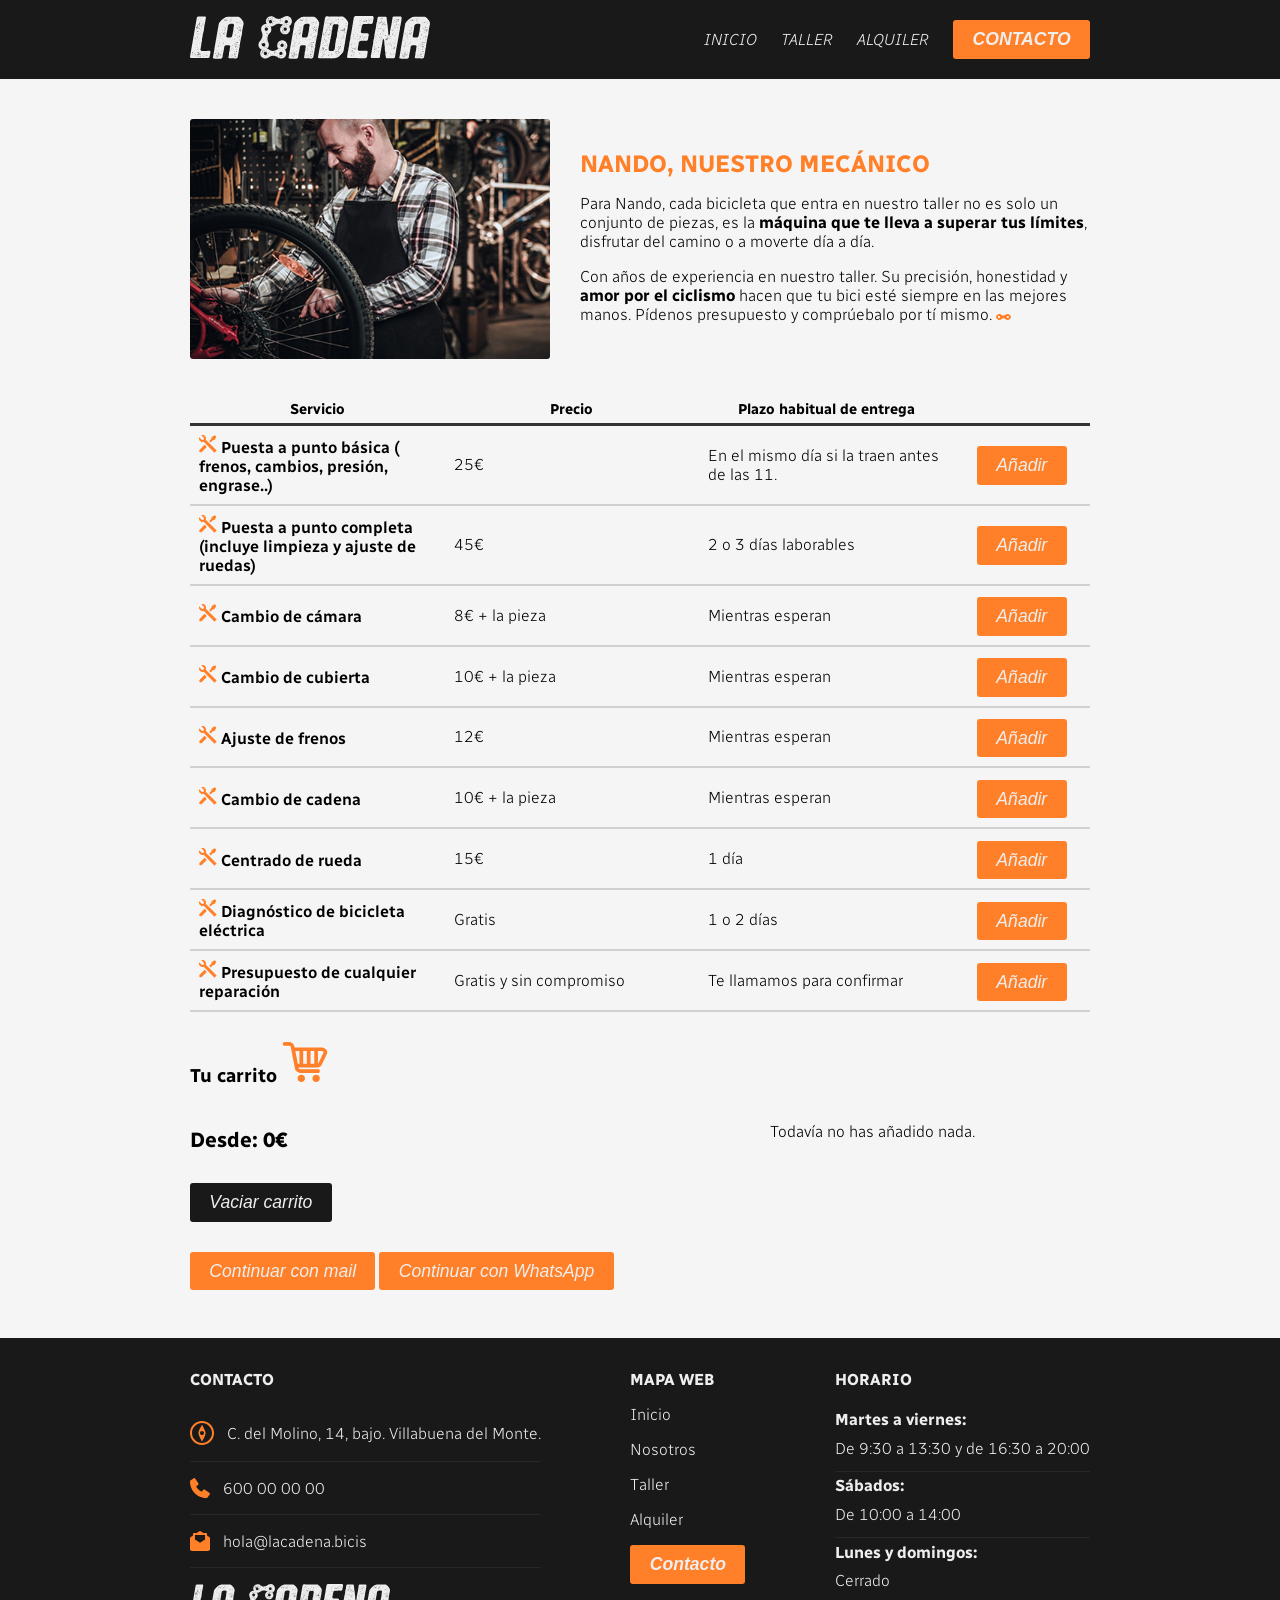
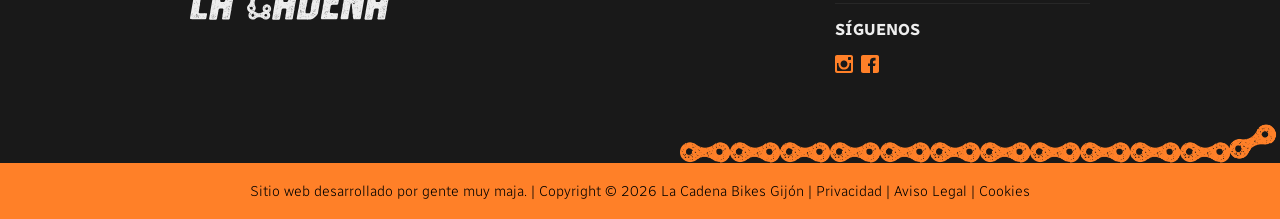
<file: taller.html>
<!doctype html>
<html lang="es">
	<head>
		<meta charset="UTF-8" />
		<meta name="viewport" content="width=device-width, initial-scale=1.0" />
		<title>Taller</title>
		<link rel="preconnect" href="https://fonts.googleapis.com" />
		<link rel="preconnect" href="https://fonts.gstatic.com" crossorigin />
		<link
			href="https://fonts.googleapis.com/css2?family=Radio+Canada:ital,wght@0,300..700;1,300..700&display=swap"
			rel="stylesheet"
		/>

		<link rel="stylesheet" href="css/index.css" />
		<link rel="stylesheet" href="css/taller.css" />
	</head>
	<body>
		<header>
			<nav id="navegador">
				<div id="textosNav">
					<div id="logoHeader">
						<a href="index.html"
							><img
								src="index-imgs/logo-la-cadena.svg"
								alt="logotipo en blanco"
								width="240px"
						/></a>
					</div>
					<div id="menuNavegador">
						<a href="index.html">INICIO</a>
						<a href="taller.html">TALLER</a>
						<a href="alquiler.html">ALQUILER</a>
						<button class="btnContacto">
							<a href="contacto.html">CONTACTO</a>
						</button>
					</div>
				</div>
			</nav>
		</header>
		<div class="container">
			<div class="img-texto-mecanico">
				<img
					src="imagenes/mecanico-taller.jpg"
					alt="Nando, nuestro mecanico de confianza en el taller"
					title="Nando, mecanico de La Cadena"
					width="300px"
				/>
				<div class="texto-taller">
					<h2 class="tituloH2" style="font-size: 24px; font-weight: 700">
						Nando, nuestro mecánico
					</h2>
					<p>
						Para Nando, cada bicicleta que entra en nuestro taller no es solo un
						conjunto de piezas, es la
						<b> máquina que te lleva a superar tus límites</b>, disfrutar del
						camino o a moverte día a día.
					</p>
					<p>
						Con años de experiencia en nuestro taller. Su precisión, honestidad
						y <b>amor por el ciclismo</b> hacen que tu bici esté siempre en las
						mejores manos. Pídenos presupuesto y comprúebalo por tí mismo.
						<img src="index-imgs/favicon.svg" style="width: 15px" />
					</p>
				</div>
			</div>

			<div class="div-table-taller">
				<table class="table-taller">
					<thead>
						<tr>
							<th style="width: 28%">Servicio</th>
							<th style="width: 28%">Precio</th>
							<th style="width: 28%">Plazo habitual de entrega</th>
							<th style="width: 15%"></th>
						</tr>
					</thead>
					<tbody>
						<tr>
							<th>
								<svg
									width="18"
									height="18"
									viewBox="0 0 18 18"
									fill="none"
									xmlns="http://www.w3.org/2000/svg"
								>
									<path
										d="M2.32601 0.203343C2.94996 -0.0191586 3.62424 -0.0600245 4.27048 0.0854948C4.91673 0.231014 5.50841 0.556943 5.97677 1.0254C6.44513 1.49386 6.77092 2.08562 6.9163 2.7319C7.06167 3.37818 7.02066 4.05245 6.79802 4.67634L17.643 15.5213L15.521 17.6433L4.67601 6.79834C4.05197 7.02097 3.37754 7.06189 2.73116 6.91634C2.08477 6.7708 1.49298 6.44476 1.02457 5.97615C0.556171 5.50754 0.230404 4.9156 0.0851467 4.26915C-0.0601104 3.6227 -0.0188904 2.94829 0.204015 2.32434L2.44001 4.56134C2.72292 4.83458 3.10182 4.98577 3.49512 4.98235C3.88841 4.97894 4.26463 4.82118 4.54274 4.54307C4.82086 4.26496 4.97861 3.88874 4.98203 3.49544C4.98544 3.10215 4.83425 2.72325 4.56102 2.44034L2.32601 0.203343ZM12.693 2.08634L15.875 0.318343L17.289 1.73334L15.521 4.91534L13.753 5.26834L11.633 7.38934L10.218 5.97534L12.339 3.85434L12.693 2.08634ZM5.62202 9.86434L7.74301 11.9863L2.79301 16.9363C2.52005 17.2068 2.15373 17.3621 1.7696 17.3704C1.38546 17.3786 1.0128 17.2392 0.728468 16.9807C0.444136 16.7223 0.269812 16.3646 0.241446 15.9814C0.21308 15.5983 0.332835 15.2188 0.576015 14.9213L0.673015 14.8143L5.62202 9.86434Z"
										fill="black"
									/>
								</svg>
								Puesta a punto básica ( frenos, cambios, presión, engrase..)
							</th>
							<td>25€</td>
							<td>En el mismo día si la traen antes de las 11.</td>
							<td>
								<div class="btn-div">
									<button class="btn-add btnContacto">Añadir</button>
								</div>
							</td>
						</tr>
						<tr>
							<th>
								<svg
									width="18"
									height="18"
									viewBox="0 0 18 18"
									fill="none"
									xmlns="http://www.w3.org/2000/svg"
								>
									<path
										d="M2.32601 0.203343C2.94996 -0.0191586 3.62424 -0.0600245 4.27048 0.0854948C4.91673 0.231014 5.50841 0.556943 5.97677 1.0254C6.44513 1.49386 6.77092 2.08562 6.9163 2.7319C7.06167 3.37818 7.02066 4.05245 6.79802 4.67634L17.643 15.5213L15.521 17.6433L4.67601 6.79834C4.05197 7.02097 3.37754 7.06189 2.73116 6.91634C2.08477 6.7708 1.49298 6.44476 1.02457 5.97615C0.556171 5.50754 0.230404 4.9156 0.0851467 4.26915C-0.0601104 3.6227 -0.0188904 2.94829 0.204015 2.32434L2.44001 4.56134C2.72292 4.83458 3.10182 4.98577 3.49512 4.98235C3.88841 4.97894 4.26463 4.82118 4.54274 4.54307C4.82086 4.26496 4.97861 3.88874 4.98203 3.49544C4.98544 3.10215 4.83425 2.72325 4.56102 2.44034L2.32601 0.203343ZM12.693 2.08634L15.875 0.318343L17.289 1.73334L15.521 4.91534L13.753 5.26834L11.633 7.38934L10.218 5.97534L12.339 3.85434L12.693 2.08634ZM5.62202 9.86434L7.74301 11.9863L2.79301 16.9363C2.52005 17.2068 2.15373 17.3621 1.7696 17.3704C1.38546 17.3786 1.0128 17.2392 0.728468 16.9807C0.444136 16.7223 0.269812 16.3646 0.241446 15.9814C0.21308 15.5983 0.332835 15.2188 0.576015 14.9213L0.673015 14.8143L5.62202 9.86434Z"
										fill="black"
									/>
								</svg>
								Puesta a punto completa (incluye limpieza y ajuste de ruedas)
							</th>
							<td>45€</td>
							<td>2 o 3 días laborables</td>
							<td>
								<div class="btn-div">
									<button class="btn-add btnContacto">Añadir</button>
								</div>
							</td>
						</tr>
					</tbody>
					<tbody>
						<tr>
							<th>
								<svg
									width="18"
									height="18"
									viewBox="0 0 18 18"
									fill="none"
									xmlns="http://www.w3.org/2000/svg"
								>
									<path
										d="M2.32601 0.203343C2.94996 -0.0191586 3.62424 -0.0600245 4.27048 0.0854948C4.91673 0.231014 5.50841 0.556943 5.97677 1.0254C6.44513 1.49386 6.77092 2.08562 6.9163 2.7319C7.06167 3.37818 7.02066 4.05245 6.79802 4.67634L17.643 15.5213L15.521 17.6433L4.67601 6.79834C4.05197 7.02097 3.37754 7.06189 2.73116 6.91634C2.08477 6.7708 1.49298 6.44476 1.02457 5.97615C0.556171 5.50754 0.230404 4.9156 0.0851467 4.26915C-0.0601104 3.6227 -0.0188904 2.94829 0.204015 2.32434L2.44001 4.56134C2.72292 4.83458 3.10182 4.98577 3.49512 4.98235C3.88841 4.97894 4.26463 4.82118 4.54274 4.54307C4.82086 4.26496 4.97861 3.88874 4.98203 3.49544C4.98544 3.10215 4.83425 2.72325 4.56102 2.44034L2.32601 0.203343ZM12.693 2.08634L15.875 0.318343L17.289 1.73334L15.521 4.91534L13.753 5.26834L11.633 7.38934L10.218 5.97534L12.339 3.85434L12.693 2.08634ZM5.62202 9.86434L7.74301 11.9863L2.79301 16.9363C2.52005 17.2068 2.15373 17.3621 1.7696 17.3704C1.38546 17.3786 1.0128 17.2392 0.728468 16.9807C0.444136 16.7223 0.269812 16.3646 0.241446 15.9814C0.21308 15.5983 0.332835 15.2188 0.576015 14.9213L0.673015 14.8143L5.62202 9.86434Z"
										fill="black"
									/>
								</svg>
								Cambio de cámara
							</th>
							<td>8€ + la pieza</td>
							<td>Mientras esperan</td>
							<td>
								<div class="btn-div">
									<button class="btn-add btnContacto">Añadir</button>
								</div>
							</td>
						</tr>
						<tr>
							<th>
								<svg
									width="18"
									height="18"
									viewBox="0 0 18 18"
									fill="none"
									xmlns="http://www.w3.org/2000/svg"
								>
									<path
										d="M2.32601 0.203343C2.94996 -0.0191586 3.62424 -0.0600245 4.27048 0.0854948C4.91673 0.231014 5.50841 0.556943 5.97677 1.0254C6.44513 1.49386 6.77092 2.08562 6.9163 2.7319C7.06167 3.37818 7.02066 4.05245 6.79802 4.67634L17.643 15.5213L15.521 17.6433L4.67601 6.79834C4.05197 7.02097 3.37754 7.06189 2.73116 6.91634C2.08477 6.7708 1.49298 6.44476 1.02457 5.97615C0.556171 5.50754 0.230404 4.9156 0.0851467 4.26915C-0.0601104 3.6227 -0.0188904 2.94829 0.204015 2.32434L2.44001 4.56134C2.72292 4.83458 3.10182 4.98577 3.49512 4.98235C3.88841 4.97894 4.26463 4.82118 4.54274 4.54307C4.82086 4.26496 4.97861 3.88874 4.98203 3.49544C4.98544 3.10215 4.83425 2.72325 4.56102 2.44034L2.32601 0.203343ZM12.693 2.08634L15.875 0.318343L17.289 1.73334L15.521 4.91534L13.753 5.26834L11.633 7.38934L10.218 5.97534L12.339 3.85434L12.693 2.08634ZM5.62202 9.86434L7.74301 11.9863L2.79301 16.9363C2.52005 17.2068 2.15373 17.3621 1.7696 17.3704C1.38546 17.3786 1.0128 17.2392 0.728468 16.9807C0.444136 16.7223 0.269812 16.3646 0.241446 15.9814C0.21308 15.5983 0.332835 15.2188 0.576015 14.9213L0.673015 14.8143L5.62202 9.86434Z"
										fill="black"
									/>
								</svg>
								Cambio de cubierta
							</th>
							<td>10€ + la pieza</td>
							<td>Mientras esperan</td>
							<td>
								<div class="btn-div">
									<button class="btn-add btnContacto">Añadir</button>
								</div>
							</td>
						</tr>
						<tr>
							<th>
								<svg
									width="18"
									height="18"
									viewBox="0 0 18 18"
									fill="none"
									xmlns="http://www.w3.org/2000/svg"
								>
									<path
										d="M2.32601 0.203343C2.94996 -0.0191586 3.62424 -0.0600245 4.27048 0.0854948C4.91673 0.231014 5.50841 0.556943 5.97677 1.0254C6.44513 1.49386 6.77092 2.08562 6.9163 2.7319C7.06167 3.37818 7.02066 4.05245 6.79802 4.67634L17.643 15.5213L15.521 17.6433L4.67601 6.79834C4.05197 7.02097 3.37754 7.06189 2.73116 6.91634C2.08477 6.7708 1.49298 6.44476 1.02457 5.97615C0.556171 5.50754 0.230404 4.9156 0.0851467 4.26915C-0.0601104 3.6227 -0.0188904 2.94829 0.204015 2.32434L2.44001 4.56134C2.72292 4.83458 3.10182 4.98577 3.49512 4.98235C3.88841 4.97894 4.26463 4.82118 4.54274 4.54307C4.82086 4.26496 4.97861 3.88874 4.98203 3.49544C4.98544 3.10215 4.83425 2.72325 4.56102 2.44034L2.32601 0.203343ZM12.693 2.08634L15.875 0.318343L17.289 1.73334L15.521 4.91534L13.753 5.26834L11.633 7.38934L10.218 5.97534L12.339 3.85434L12.693 2.08634ZM5.62202 9.86434L7.74301 11.9863L2.79301 16.9363C2.52005 17.2068 2.15373 17.3621 1.7696 17.3704C1.38546 17.3786 1.0128 17.2392 0.728468 16.9807C0.444136 16.7223 0.269812 16.3646 0.241446 15.9814C0.21308 15.5983 0.332835 15.2188 0.576015 14.9213L0.673015 14.8143L5.62202 9.86434Z"
										fill="black"
									/>
								</svg>
								Ajuste de frenos
							</th>
							<td>12€</td>
							<td>Mientras esperan</td>
							<td>
								<div class="btn-div">
									<button class="btn-add btnContacto">Añadir</button>
								</div>
							</td>
						</tr>
						<tr>
							<th>
								<svg
									width="18"
									height="18"
									viewBox="0 0 18 18"
									fill="none"
									xmlns="http://www.w3.org/2000/svg"
								>
									<path
										d="M2.32601 0.203343C2.94996 -0.0191586 3.62424 -0.0600245 4.27048 0.0854948C4.91673 0.231014 5.50841 0.556943 5.97677 1.0254C6.44513 1.49386 6.77092 2.08562 6.9163 2.7319C7.06167 3.37818 7.02066 4.05245 6.79802 4.67634L17.643 15.5213L15.521 17.6433L4.67601 6.79834C4.05197 7.02097 3.37754 7.06189 2.73116 6.91634C2.08477 6.7708 1.49298 6.44476 1.02457 5.97615C0.556171 5.50754 0.230404 4.9156 0.0851467 4.26915C-0.0601104 3.6227 -0.0188904 2.94829 0.204015 2.32434L2.44001 4.56134C2.72292 4.83458 3.10182 4.98577 3.49512 4.98235C3.88841 4.97894 4.26463 4.82118 4.54274 4.54307C4.82086 4.26496 4.97861 3.88874 4.98203 3.49544C4.98544 3.10215 4.83425 2.72325 4.56102 2.44034L2.32601 0.203343ZM12.693 2.08634L15.875 0.318343L17.289 1.73334L15.521 4.91534L13.753 5.26834L11.633 7.38934L10.218 5.97534L12.339 3.85434L12.693 2.08634ZM5.62202 9.86434L7.74301 11.9863L2.79301 16.9363C2.52005 17.2068 2.15373 17.3621 1.7696 17.3704C1.38546 17.3786 1.0128 17.2392 0.728468 16.9807C0.444136 16.7223 0.269812 16.3646 0.241446 15.9814C0.21308 15.5983 0.332835 15.2188 0.576015 14.9213L0.673015 14.8143L5.62202 9.86434Z"
										fill="black"
									/>
								</svg>
								Cambio de cadena
							</th>
							<td>10€ + la pieza</td>
							<td>Mientras esperan</td>
							<td>
								<div class="btn-div">
									<button class="btn-add btnContacto">Añadir</button>
								</div>
							</td>
						</tr>
						<tr>
							<th>
								<svg
									width="18"
									height="18"
									viewBox="0 0 18 18"
									fill="none"
									xmlns="http://www.w3.org/2000/svg"
								>
									<path
										d="M2.32601 0.203343C2.94996 -0.0191586 3.62424 -0.0600245 4.27048 0.0854948C4.91673 0.231014 5.50841 0.556943 5.97677 1.0254C6.44513 1.49386 6.77092 2.08562 6.9163 2.7319C7.06167 3.37818 7.02066 4.05245 6.79802 4.67634L17.643 15.5213L15.521 17.6433L4.67601 6.79834C4.05197 7.02097 3.37754 7.06189 2.73116 6.91634C2.08477 6.7708 1.49298 6.44476 1.02457 5.97615C0.556171 5.50754 0.230404 4.9156 0.0851467 4.26915C-0.0601104 3.6227 -0.0188904 2.94829 0.204015 2.32434L2.44001 4.56134C2.72292 4.83458 3.10182 4.98577 3.49512 4.98235C3.88841 4.97894 4.26463 4.82118 4.54274 4.54307C4.82086 4.26496 4.97861 3.88874 4.98203 3.49544C4.98544 3.10215 4.83425 2.72325 4.56102 2.44034L2.32601 0.203343ZM12.693 2.08634L15.875 0.318343L17.289 1.73334L15.521 4.91534L13.753 5.26834L11.633 7.38934L10.218 5.97534L12.339 3.85434L12.693 2.08634ZM5.62202 9.86434L7.74301 11.9863L2.79301 16.9363C2.52005 17.2068 2.15373 17.3621 1.7696 17.3704C1.38546 17.3786 1.0128 17.2392 0.728468 16.9807C0.444136 16.7223 0.269812 16.3646 0.241446 15.9814C0.21308 15.5983 0.332835 15.2188 0.576015 14.9213L0.673015 14.8143L5.62202 9.86434Z"
										fill="black"
									/>
								</svg>
								Centrado de rueda
							</th>
							<td>15€</td>
							<td>1 día</td>
							<td>
								<div class="btn-div">
									<button class="btn-add btnContacto">Añadir</button>
								</div>
							</td>
						</tr>
						<tr>
							<th>
								<svg
									width="18"
									height="18"
									viewBox="0 0 18 18"
									fill="none"
									xmlns="http://www.w3.org/2000/svg"
								>
									<path
										d="M2.32601 0.203343C2.94996 -0.0191586 3.62424 -0.0600245 4.27048 0.0854948C4.91673 0.231014 5.50841 0.556943 5.97677 1.0254C6.44513 1.49386 6.77092 2.08562 6.9163 2.7319C7.06167 3.37818 7.02066 4.05245 6.79802 4.67634L17.643 15.5213L15.521 17.6433L4.67601 6.79834C4.05197 7.02097 3.37754 7.06189 2.73116 6.91634C2.08477 6.7708 1.49298 6.44476 1.02457 5.97615C0.556171 5.50754 0.230404 4.9156 0.0851467 4.26915C-0.0601104 3.6227 -0.0188904 2.94829 0.204015 2.32434L2.44001 4.56134C2.72292 4.83458 3.10182 4.98577 3.49512 4.98235C3.88841 4.97894 4.26463 4.82118 4.54274 4.54307C4.82086 4.26496 4.97861 3.88874 4.98203 3.49544C4.98544 3.10215 4.83425 2.72325 4.56102 2.44034L2.32601 0.203343ZM12.693 2.08634L15.875 0.318343L17.289 1.73334L15.521 4.91534L13.753 5.26834L11.633 7.38934L10.218 5.97534L12.339 3.85434L12.693 2.08634ZM5.62202 9.86434L7.74301 11.9863L2.79301 16.9363C2.52005 17.2068 2.15373 17.3621 1.7696 17.3704C1.38546 17.3786 1.0128 17.2392 0.728468 16.9807C0.444136 16.7223 0.269812 16.3646 0.241446 15.9814C0.21308 15.5983 0.332835 15.2188 0.576015 14.9213L0.673015 14.8143L5.62202 9.86434Z"
										fill="black"
									/>
								</svg>
								Diagnóstico de bicicleta eléctrica
							</th>
							<td>Gratis</td>
							<td>1 o 2 días</td>
							<td>
								<div class="btn-div">
									<button class="btn-add btnContacto">Añadir</button>
								</div>
							</td>
						</tr>
						<tr>
							<th>
								<svg
									width="18"
									height="18"
									viewBox="0 0 18 18"
									fill="none"
									xmlns="http://www.w3.org/2000/svg"
								>
									<path
										d="M2.32601 0.203343C2.94996 -0.0191586 3.62424 -0.0600245 4.27048 0.0854948C4.91673 0.231014 5.50841 0.556943 5.97677 1.0254C6.44513 1.49386 6.77092 2.08562 6.9163 2.7319C7.06167 3.37818 7.02066 4.05245 6.79802 4.67634L17.643 15.5213L15.521 17.6433L4.67601 6.79834C4.05197 7.02097 3.37754 7.06189 2.73116 6.91634C2.08477 6.7708 1.49298 6.44476 1.02457 5.97615C0.556171 5.50754 0.230404 4.9156 0.0851467 4.26915C-0.0601104 3.6227 -0.0188904 2.94829 0.204015 2.32434L2.44001 4.56134C2.72292 4.83458 3.10182 4.98577 3.49512 4.98235C3.88841 4.97894 4.26463 4.82118 4.54274 4.54307C4.82086 4.26496 4.97861 3.88874 4.98203 3.49544C4.98544 3.10215 4.83425 2.72325 4.56102 2.44034L2.32601 0.203343ZM12.693 2.08634L15.875 0.318343L17.289 1.73334L15.521 4.91534L13.753 5.26834L11.633 7.38934L10.218 5.97534L12.339 3.85434L12.693 2.08634ZM5.62202 9.86434L7.74301 11.9863L2.79301 16.9363C2.52005 17.2068 2.15373 17.3621 1.7696 17.3704C1.38546 17.3786 1.0128 17.2392 0.728468 16.9807C0.444136 16.7223 0.269812 16.3646 0.241446 15.9814C0.21308 15.5983 0.332835 15.2188 0.576015 14.9213L0.673015 14.8143L5.62202 9.86434Z"
										fill="black"
									/>
								</svg>
								Presupuesto de cualquier reparación
							</th>
							<td>Gratis y sin compromiso</td>
							<td>Te llamamos para confirmar</td>
							<td>
								<div class="btn-div">
									<button class="btn-add btnContacto">Añadir</button>
								</div>
							</td>
						</tr>
					</tbody>
				</table>
			</div>

			<div class="div-carrito">
				<h3>
					Tu carrito
					<svg
						width="46"
						height="40"
						viewBox="0 0 60 54"
						fill="none"
						xmlns="http://www.w3.org/2000/svg"
					>
						<path
							d="M52.5 7.35319H16.0547L15.7031 5.97447C15.3125 4.21277 14.4336 2.7766 13.0664 1.66596C11.6992 0.555319 10.0781 0 8.20312 0H2.46094C1.75781 0 1.17188 0.229787 0.703125 0.689362C0.234375 1.14894 0 1.7617 0 2.52766C0 3.21702 0.234375 3.79149 0.703125 4.25106C1.17188 4.71064 1.75781 4.94043 2.46094 4.94043H8.20312C9.6875 4.94043 10.5469 5.59149 10.7812 6.89362L16.5234 36.3064C16.9922 37.9149 17.9102 39.217 19.2773 40.2128C20.6445 41.2085 22.1484 41.7064 23.7891 41.7064H47.4609C48.2422 41.7064 48.8672 41.4766 49.3359 41.017C49.8047 40.5574 50.0391 39.983 50.0391 39.2936C50.0391 37.6085 49.1797 36.766 47.4609 36.766H23.7891C22.6953 36.766 21.9141 36.3064 21.4453 35.3872L21.2109 34.3532H46.2891C47.8516 34.3532 49.2773 33.8936 50.5664 32.9745C51.8555 32.0553 52.7344 30.8681 53.2031 29.4128L60 15.2809V14.7064C60 12.6383 59.2773 10.8957 57.832 9.47872C56.3867 8.0617 54.6094 7.35319 52.5 7.35319ZM22.5 29.4128H20.2734L16.9922 12.2936H22.5V29.4128ZM32.4609 29.4128H27.5391V12.2936H32.4609V29.4128ZM42.5391 29.4128H37.5V12.2936H42.5391V29.4128ZM48.75 27.4596V27.6894C48.5156 28.4553 48.0859 28.9532 47.4609 29.183V12.2936H52.5C53.9062 12.2936 54.7266 12.9447 54.9609 14.2468L48.75 27.4596ZM30 49.0596C30 50.4383 29.5117 51.6064 28.5352 52.5638C27.5586 53.5213 26.3672 54 24.9609 54C23.6328 54 22.4805 53.5213 21.5039 52.5638C20.5273 51.6064 20.0391 50.4383 20.0391 49.0596C20.0391 47.6809 20.5273 46.5128 21.5039 45.5553C22.4805 44.5979 23.6328 44.1191 24.9609 44.1191C26.3672 44.1191 27.5586 44.5979 28.5352 45.5553C29.5117 46.5128 30 47.6809 30 49.0596ZM50.0391 49.0596C50.0391 50.4383 49.5508 51.6064 48.5742 52.5638C47.5977 53.5213 46.4062 54 45 54C43.5938 54 42.4023 53.5213 41.4258 52.5638C40.4492 51.6064 39.9609 50.4383 39.9609 49.0596C39.9609 47.6809 40.4492 46.5128 41.4258 45.5553C42.4023 44.5979 43.5938 44.1191 45 44.1191C46.4062 44.1191 47.5977 44.5979 48.5742 45.5553C49.5508 46.5128 50.0391 47.6809 50.0391 49.0596Z"
						/>
					</svg>
				</h3>

				<div class="contenido-carrito">
					<div class="resumen-carrito">
						<p class="aviso-total">Desde: <span id="carrito-total">0</span>€</p>
						<p id="aviso-carrito" hidden>
							* Hay servicios que no incluyen el precio de la pieza.
						</p>
						<button class="btn-delete btnContacto" id="vaciar-carrito">
							Vaciar carrito</button
						><br /><br />
						<button class="btn-mail btnContacto">Continuar con mail</button>
						<button class="btn-whatssap btnContacto">
							Continuar con WhatsApp
						</button>
					</div>

					<div class="item-carrito">
						<p id="vacio-carrito">Todavía no has añadido nada.</p>
						<ul id="lista-carrito"></ul>
					</div>
				</div>
			</div>
		</div>

		<footer>
			<div id="fondoFoot">
				<div id="footerIndex">
					<div id="contactoFoot">
						<p class="tituloFoot">CONTACTO</p>
						<div class="datosContacto">
							<svg
								width="24"
								height="24"
								viewBox="0 0 34 34"
								fill="none"
								xmlns="http://www.w3.org/2000/svg"
							>
								<path
									d="M17 34C7.62592 34 0 26.3734 0 17C0 7.62662 7.62592 0 17 0C26.3741 0 34 7.62592 34 17C34 26.3741 26.3734 34 17 34ZM17 2.83333C9.1885 2.83333 2.83333 9.1885 2.83333 17C2.83333 24.8115 9.1885 31.1667 17 31.1667C24.8115 31.1667 31.1667 24.8115 31.1667 17C31.1667 9.1885 24.8115 2.83333 17 2.83333ZM17.0319 5.13542C17.0319 5.13542 12.0417 13.6857 12.0417 16.2917V17.7083C12.0417 20.3136 17.0468 29.0417 17.0468 29.0417C17.0468 29.0417 21.9583 20.4949 21.9583 17.8897V16.2874C21.9583 13.6815 17.0319 5.13542 17.0319 5.13542ZM17 19.8333C16.2486 19.8333 15.5279 19.5348 14.9965 19.0035C14.4652 18.4721 14.1667 17.7514 14.1667 17C14.1667 16.2486 14.4652 15.5279 14.9965 14.9965C15.5279 14.4652 16.2486 14.1667 17 14.1667C17.7514 14.1667 18.4721 14.4652 19.0035 14.9965C19.5348 15.5279 19.8333 16.2486 19.8333 17C19.8333 17.7514 19.5348 18.4721 19.0035 19.0035C18.4721 19.5348 17.7514 19.8333 17 19.8333Z"
								/>
							</svg>
							<p>C. del Molino, 14, bajo. Villabuena del Monte.</p>
						</div>
						<div class="datosContacto">
							<svg
								width="20"
								height="20"
								viewBox="0 0 30 30"
								fill="none"
								xmlns="http://www.w3.org/2000/svg"
							>
								<path
									d="M24.6079 30H25.1625C25.6272 29.985 26.0618 29.7451 26.3317 29.3553L29.7343 24.4524C29.9591 24.1225 30.049 23.7177 29.9741 23.3129C29.9373 23.1155 29.8614 22.9276 29.7506 22.7602C29.6399 22.5928 29.4967 22.4493 29.3295 22.3383L21.9697 17.4354C21.3552 17.0306 20.5308 17.1205 20.0361 17.6603L17.2181 20.704C16.0789 20.0293 14.1752 18.8148 12.6763 17.3155C11.1774 15.8161 9.96321 13.9119 9.28868 12.7874L12.3315 9.96861C12.8712 9.47382 12.9761 8.64918 12.5564 8.03444L7.65484 0.672606C7.43 0.342748 7.08524 0.102851 6.69551 0.0278829C6.2908 -0.0470849 5.88609 0.027883 5.55632 0.26778L0.654777 3.65632C0.265052 3.92621 0.025221 4.36102 0.0102316 4.82582C-0.0347367 5.89036 -0.229599 15.3813 7.19017 22.7881C13.8754 29.4752 22.2395 29.985 24.6079 29.985V30Z"
								/>
							</svg>
							<p>600 00 00 00</p>
						</div>
						<div class="datosContacto">
							<svg
								width="20"
								height="20"
								viewBox="0 0 30 30"
								fill="none"
								xmlns="http://www.w3.org/2000/svg"
							>
								<path
									d="M29.34 9.23943L25.515 6.68752V4.49587C25.515 3.67025 24.84 2.99475 24.015 2.99475H19.965L15.84 0.247686C15.33 -0.0825619 14.685 -0.0825619 14.175 0.247686L10.05 2.99475H6C5.175 2.99475 4.5 3.67025 4.5 4.49587V6.68752L0.675 9.23943C0.255 9.52464 0 9.98999 0 10.4854V26.9977C0 28.649 1.35 30 3 30H27C28.65 30 30 28.649 30 26.9977V10.4854C30 9.98999 29.745 9.50963 29.325 9.23943H29.34ZM7.515 5.98199H22.515V12.677L15.015 17.6758L7.515 12.677V5.98199Z"
								/>
							</svg>
							<a href="mailto:hola@lacadena.bicis">hola@lacadena.bicis</a>
						</div>
						<img
							src="index-imgs/logo-la-cadena.svg"
							alt="logotipo en blanco"
							width="200px"
						/>
					</div>
					<div id="mapaFoot">
						<p class="tituloFoot">MAPA WEB</p>
						<p class="textoMapa"><a href="index.html">Inicio</a></p>
						<p class="textoMapa"><a href="index.html">Nosotros</a></p>
						<p class="textoMapa"><a href="taller.html">Taller</a></p>
						<p class="textoMapa"><a href="alquiler.html">Alquiler</a></p>
						<button class="btnContacto">
							<a href="contacto.html">Contacto</a>
						</button>
					</div>
					<div id="siguenosFoot">
						<p class="tituloFoot">HORARIO</p>
						<div class="datosHorario">
							<p class="dias">Martes a viernes:</p>
							<p class="horas">De 9:30 a 13:30 y de 16:30 a 20:00</p>
						</div>
						<div class="datosHorario">
							<p class="dias">Sábados:</p>
							<p class="horas">De 10:00 a 14:00</p>
						</div>
						<div class="datosHorario">
							<p class="dias">Lunes y domingos:</p>
							<p class="horas">Cerrado</p>
						</div>
						<p class="tituloFoot">SÍGUENOS</p>
						<div id="logosRRSS">
							<svg
								width="18"
								height="18"
								viewBox="0 0 18 18"
								fill="none"
								xmlns="http://www.w3.org/2000/svg"
							>
								<path
									d="M16 0H2C0.9 0 0 0.9 0 2V16C0 17.101 0.9 18 2 18H16C17.1 18 18 17.101 18 16V2C18 0.9 17.1 0 16 0ZM8.984 14.523C10.4528 14.5225 11.8612 13.9387 12.8997 12.9C13.9382 11.8613 14.5217 10.4528 14.522 8.984C14.522 8.646 14.479 8.32 14.419 8H16V15.216C16 15.3069 15.9821 15.3968 15.9472 15.4807C15.9123 15.5647 15.8612 15.6409 15.7968 15.705C15.7325 15.7691 15.656 15.8198 15.572 15.8543C15.4879 15.8888 15.3979 15.9064 15.307 15.906H2.693C2.60214 15.9064 2.51209 15.8888 2.42803 15.8543C2.34397 15.8198 2.26755 15.7691 2.20316 15.705C2.13877 15.6409 2.08767 15.5647 2.05281 15.4807C2.01795 15.3968 2 15.3069 2 15.216V8H3.549C3.488 8.32 3.445 8.646 3.445 8.984C3.44527 10.453 4.02892 11.8617 5.06763 12.9004C6.10633 13.9391 7.51505 14.5227 8.984 14.523ZM5.523 8.984C5.523 8.5295 5.61252 8.07944 5.78645 7.65953C5.96038 7.23962 6.21532 6.85809 6.5367 6.5367C6.85809 6.21532 7.23962 5.96038 7.65953 5.78645C8.07944 5.61252 8.5295 5.523 8.984 5.523C9.43851 5.523 9.88856 5.61252 10.3085 5.78645C10.7284 5.96038 11.1099 6.21532 11.4313 6.5367C11.7527 6.85809 12.0076 7.23962 12.1815 7.65953C12.3555 8.07944 12.445 8.5295 12.445 8.984C12.445 9.90191 12.0804 10.7822 11.4313 11.4313C10.7822 12.0804 9.90191 12.445 8.984 12.445C8.06609 12.445 7.18577 12.0804 6.5367 11.4313C5.88764 10.7822 5.523 9.90191 5.523 8.984ZM15.307 5H13.692C13.5086 4.99947 13.3329 4.9264 13.2033 4.79673C13.0736 4.66707 13.0005 4.49137 13 4.308V2.691C13 2.309 13.31 2 13.691 2H15.306C15.69 2 16 2.309 16 2.691V4.307C16 4.688 15.69 5 15.307 5Z"
								/>
							</svg>
							<svg
								width="18"
								height="18"
								viewBox="0 0 18 18"
								fill="none"
								xmlns="http://www.w3.org/2000/svg"
							>
								<path
									d="M16 0H2C0.9 0 0 0.9 0 2V16C0 17.101 0.9 18 2 18H9V11H7V8.525H9V6.475C9 4.311 10.212 2.791 12.766 2.791L14.569 2.793V5.398H13.372C12.378 5.398 12 6.144 12 6.836V8.526H14.568L14 11H12V18H16C17.1 18 18 17.101 18 16V2C18 0.9 17.1 0 16 0Z"
								/>
							</svg>
						</div>
					</div>
				</div>
				<img
					id="imagenFooter"
					src="index-imgs/cadena-footer.png"
					width="600px"
					alt="cadena naranja"
				/>
			</div>
			<div id="fondoCopy">
				<div id="copy">
					<p>
						Sitio web desarrollado por gente muy maja. | Copyright © 2026 La
						Cadena Bikes Gijón | Privacidad | Aviso Legal | Cookies
					</p>
				</div>
			</div>
		</footer>

		<script src="https://cdn.jsdelivr.net/npm/bootstrap@5.3.8/dist/js/bootstrap.bundle.min.js"></script>
		<script src="js/taller.js"></script>
	</body>
</html>
</file>
<file: css/index.css>
body {
    font-family: "Radio Canada", sans-serif;
    font-optical-sizing: auto;
    font-weight: 300;
    font-variation-settings:
        "wdth" 100;
    margin: 0;
    background-color: var(--blanco-roto);
}

:root {
    --color-principal: rgb(255, 128, 40);
    --blanco-roto: rgb(245, 245, 245);
    --gris-claro: rgb(238, 238, 238);
    --gris-medio: rgb(98, 98, 98);
    --gris-oscuro: rgb(25, 25, 25);
    --azul-apoyo: rgb(32, 222, 255);
}

.container {
	width: auto;
	max-width: 900px;
	padding-left: 0;
	padding-right: 0;
	margin-left: auto;
	margin-right: auto;
	margin-top: 2.5em;
	margin-bottom: 2em;
}

@media screen and (max-width:900px) {
    #textosNav {
        flex-direction: column;
    }

    #menuNavegador {
        margin-top: 1em;
        flex-wrap: wrap;
        justify-content: center;
    }

    .container {
        margin: 0 1.5em;
    }

    #quienesSomos {
        flex-direction: column;
        margin-top: 1em;
    }

    #footerIndex {
        flex-direction: column;
        padding: 3em;
        gap: 1.8em;
    }

    #imagenesMenu {
        flex-direction: column;
        justify-content: center;
        align-items: center;
    }

    #imagenAlquiler {
        position: relative;
        width: 250px;
        height: 166.8px;
    }

    #imagenFooter {
	max-width: 100%;
	height: auto;
}
    }



/*ESTILOS HEADER*/

header {
    margin: 0;
}

#navegador {
    background-color: var(--gris-oscuro);
    padding: 1em;
}

#textosNav {
    max-width: 900px;
    margin-left: auto;
    margin-right: auto;
    display: flex;
    flex-wrap: wrap;
    justify-content: space-between;
    align-items: center;
    font-style: italic;
    font-size: 1em;
}

#menuNavegador {
    display: flex;
    justify-content: space-between;
    align-items: center;
    gap: 1.5em;
}

a {
    text-decoration: none;
    color: var(--gris-claro)
}

.btnContacto {
    background-color: var(--color-principal);
    padding: 0.5em 1.1em;
    border: none;
    border-radius: 3px;
    font-style: italic;
    color: var(--gris-claro);
    font-weight: 500;
    font-size: 1.1em;
    font-weight: 700;
}

.btnContacto:hover {
    cursor: pointer;
    border: 1px solid var(--color-principal);
    background-color: var(--gris-oscuro);

}

a:hover {
    color: var(--color-principal);
}

#imagenHeader {
    overflow: hidden;
}

#imagenHeader img {
    width: 100%;
    height: 100%;
    object-fit: cover;
    object-position: center;
}



/*ESTILOS BODY*/

.tituloH2  {
    font-size: 1.5em;
    color: var(--color-principal) !important;
    text-transform: uppercase !important;
    margin: 0.5em 0 !important;
}

#quienesSomos {
    display: flex;
    flex-wrap: wrap;
    gap: 1em;
    align-items: center;
    margin-bottom: 2em;
}

#quienesSomos img {
    border-radius: 3px;
}

#textoQuienesSomos {
    flex-basis: 60%;
}

#imagenesMenu {
    display: flex;
    gap: 1em;
    margin-top: 2em;
}

#imagenTaller,
#imagenAlquiler {
    position: relative;
    width: 450px;
    height: 266.8px;
}

#imagenTaller img,
#imagenAlquiler img {
    position: absolute;
    width: 100%;
    height: 100%;
    object-fit: cover;
    transition: opacity 0.3s ease-in-out;
    border-radius: 3px;
}

#imagenTaller:hover .imagenNormal {
    opacity: 0;
    cursor: pointer;
}

#imagenAlquiler:hover .imagenNormal {
    opacity: 0;
    cursor: pointer;
}

/*ESTILOS FOOTER*/
#fondoFoot {
    margin-top: 3em;
    background-color: var(--gris-oscuro);
    color: var(--gris-claro);
    overflow: hidden;
}

#footerIndex {
    max-width: 900px;
    margin-left: auto;
    margin-right: auto;
    display: flex;
    flex-wrap: wrap;
    justify-content: space-between;
    padding-top: 1em;
    padding-bottom: 3em;
}

path {
    fill: var(--color-principal);
}

#contactoFoot {
    display: flex;
    flex-direction: column;
    gap: 1em;
}

.datosContacto {
    display: flex;
    align-items: center;
    border-bottom: 1px solid color-mix(in srgb, var(--gris-medio) 20%, transparent);
    padding-bottom: 1em;
}

.datosContacto svg {
    margin-right: 0.8em
}

.datosContacto p {
    margin: 0;
}

.tituloFoot {
    font-weight: bold;
}

#fondoCopy {
    background-color: var(--color-principal);
    padding: 0.3em;
}

#copy {
    text-align: center;
    font-size: 0.9em;
}

#logosRRSS {
    display: flex;
    gap: 0.5em;
}

#logosRRSS:hover {
    cursor: pointer;
}

.datosHorario {
    display: flex;
    flex-direction: column;
    border-bottom: 1px solid color-mix(in srgb, var(--gris-medio) 20%, transparent);
    padding-bottom: 0.5em;
}

.datosHorario p {
    margin: 0.3em 0;
}

.dias {
    font-weight: bold;
}

.horas p {
    margin-bottom: 3em;
}

#imagenFooter {
    display: block;
    margin-left: auto;
}
</file>
<file: css/cookies.css>
/* AVISO DE COOKIES */


.cookies-fondo {
    position: fixed;
    inset: 0;
    z-index: 9999;
    display: flex;
    align-items: center;
    justify-content: center;
    padding: 1em;
    background-color: rgba(25, 25, 25, 0.75);
    animation: cookiesAparecer 1.5s ease-in-out;
}

@keyframes cookiesAparecer {
    from {
        opacity: 0;
    }
    to {
        opacity: 1;
    }
}

.cookies-caja {
    max-width: 450px;
    padding: 2em;
    background-color: var(--blanco-roto, rgb(245, 245, 245));
    border-top: 5px solid var(--color-principal);
    border-radius: 3px;
    text-align: center;
}

.cookies-caja h2 {
    margin: 0 0 0.5em 0;
    font-size: 1.5em;
    color: var(--color-principal);
    text-transform: uppercase;
}

.cookies-caja p {
    margin: 0 0 1.5em 0;
    color: var(--gris-oscuro);
}

.cookies-botones {
    display: flex;
    justify-content: center;
    flex-wrap: wrap;
    gap: 1em;
}

.cookies-btn {
    padding: 0.5em 1.1em;
    border: 1px solid var(--color-principal);
    border-radius: 3px;
    font-family: inherit;
    font-style: italic;
    font-weight: 700;
    font-size: 1.1em;
    cursor: pointer;
}

.cookies-aceptar {
    background-color: var(--color-principal);
    color: var(--gris-claro);
}

.cookies-aceptar:hover {
    background-color: var(--gris-medio);
    border-color: var(--gris-medio);
}

.cookies-rechazar {
    background-color: transparent;
    color: var(--color-principal);
}

.cookies-rechazar:hover {
    background-color: var(--gris-oscuro);
    color: var(--gris-claro);
    border: none;
}
</file>
<file: css/alquiler.css>
body {
    font-family: "Radio Canada", sans-serif;
    font-optical-sizing: auto;
    font-weight: 300;
    font-variation-settings:
        "wdth" 100;
    margin: 0;
    background-color: var(--blanco-roto);
}

:root {
    --color-principal: rgb(255, 128, 40);
    --gris-claro: rgb(238, 238, 238);
    --gris-medio: rgb(98, 98, 98);
    --gris-oscuro: rgb(25, 25, 25);
    --azul-apoyo: rgb(32, 222, 255);
}

.card-body {
    flex-grow: 1;
    align-content: baseline;
}

.bold {
    font-weight: bold;
}

section.container {
    background-image: url(../imagenes/montana.webp);
    background-size: cover;
    background-position: center;
    background-color: rgba(255, 255, 255, 0.65);
    background-blend-mode: lighten;
}

.card:hover {
    transform: scale(1.05);
    transition: 0.3s ease-in-out;
}

.foto-bici {
    border-radius: 10px;
    height: 35%;
}

.btn-primary {
    background-color: var(--color-principal);
    padding: 0.5em 1.1em;
    border: none;
    border-radius: 3px;
    font-style: italic;
    color: var(--gris-claro);
    font-weight: 500;
    font-size: 1.1em;
}

.btn:hover {
    transform: scale(1.05);
    transition: 0.3s ease-in-out;
    background-color: var(--gris-medio);
    border: none;
}

@media screen and (max-width:900px) {
.container {
    margin-top: 2em;
}
.banner-text {
    padding: 2em;
}
}
</file>
<file: css/contacto.css>
legend {
    font-size: 20pt;
    font-weight: bold;
    margin-bottom: 1rem;
}

label {
    font-weight: bold;
    color: var(--gris-oscuro);
}

input,
textarea {
    width: 88%;
    padding: 2%;
    border-radius: 3px;
    border: none;
    margin-top: 0.6em;
    margin-bottom: 0.4em;
}

#consulta {
    margin-bottom: 0;
    margin-bottom: 0.4em;
}

.btn {
    padding: 0.5em 1.1em;
    border: none;
    border-radius: 3px;
    font-style: italic;
    font-weight: 500;
    font-size: 1.1em;
    color: var(--color-principal);
}

.btn-enviar {
    background-color: var(--color-principal);
    color: var(--gris-claro);
}

.btn-enviar:hover {
    transform: scale(1.03);
    transition: 0.3s ease-in-out;
    background-color: var(--gris-medio);
    cursor: pointer;
}

.btn-reset:hover {
    cursor: pointer;
    transform: scale(1.03);
    transition: 0.3s ease-in-out;
    color: var(--gris-oscuro);
}

.container {
    display: flex;
    flex-direction: row;
    justify-content: space-between;
}

@media screen and (max-width:900px) {
.container {
    flex-direction: column;
}
.container img  {
    margin-top: 1em;
}
.btn-reset {
    margin-top: 0.5em;
}
legend {
    margin-top: 1em;
}
}

.container img {
    min-width: 50%;
    object-fit: contain;
    opacity: 0.85;
}

.formulario-contacto {
    min-width: 50%;
}
</file>
<file: css/taller.css>
.body {
	background-color: var(--color-principal);
}

.div-table-taller {
	display: flex;
	justify-content: center;
	margin-top: 3em;
	border-collapse: collapse;
	border-spacing: 0;
	margin: 0;
}


	table {
  border-collapse: collapse;
  border-spacing: 0;
  width: 100%;
  margin-top: 2.3em;
}



.table-taller td,
.table-taller th {
	padding: 1%;
	text-align: left;
	vertical-align: middle;
	border-bottom: 2px solid #d0d0d0;
}

.table-taller thead th {
	padding: 0.5%;
	text-align: center;
	vertical-align: middle;
	border-bottom: 3px solid #333;
	font-size: 0.9em;
}

.table-taller tbody th {
	font-weight: 600;
}

.btn-add {
	cursor: pointer;
	font-weight: 600;
	margin-top: 2%;
	background-color: var(--color-principal);
    padding: 0.5em 1.1em;
    border: none;
    border-radius: 3px;
    font-style: italic;
    color: var(--gris-claro);
    font-weight: 500;
    font-size: 1.1em;
	border: none;
}

.btn-add:hover {
	background: var(--gris-medio);
	color: var(--blanco-roto);
	border: none;
}

.div-carrito {
	width: 100%;
	margin: 30px auto;
}

#lista-carrito {
	list-style: none;
	padding: 0;
}

#lista-carrito li {
	display: flex;
	justify-content: space-between;
	align-items: center;
	gap: 16px;
	padding: 8px 0;
	border-bottom: 2px solid var(--gris-claro);
}

.contenido-carrito {
	display: flex;
	align-items: flex-start;
	gap: 40px;
}

.resumen-carrito {
	width: 60%;
}

.item-carrito {
	flex: 1;
}

.aviso-total {
	font-size: 1.3em;
	font-weight: 700;
	text-align: left;
}

.btn-div {
	display: flex;
	justify-content: center;
}

.btn-delete,
.btn-mail,
.btn-whatssap {
	cursor: pointer;
	font-weight: 600;
	margin-top: 2%;
	background-color: var(--color-principal);
    padding: 0.5em 1.1em;
    border: none;
    border-radius: 3px;
    font-style: italic;
    color: var(--gris-claro);
    font-weight: 500;
    font-size: 1.1em;
}

.btn-delete {
	background: var(--gris-oscuro);
}

.btn-delete:hover{
	background: var(--gris-medio);
	border: none;
}


.btn-mail:hover {
	background: #0078D4;
	border: none;
}

.btn-whatssap:hover {
	background: #25d366;
	border: none;
}

.img-texto-mecanico {
	display: flex;
	align-items: center;
	gap: 30px;
}

.img-texto-mecanico img {
	width: 40%;
	max-width: 100%;
	height: auto;
	border-radius: 3px;
}

.texto-taller {
	flex: 1;
}

@media (max-width: 768px) {
	.img-texto-mecanico {
		flex-direction: column;
			margin-top: 1em;
	}

	.img-texto-mecanico img {
		width: 100%;
	}
}


@media (max-width: 768px) {

	.table-taller thead {
		display: none;
	}

	/* Todo en bloque: la tabla deja de ser tabla */
	/* ! LO HIZO CLAUDE */
	.table-taller,
	.table-taller tbody,
	.table-taller tr,
	.table-taller th,
	.table-taller td {
		display: block;
		width: 100%;
align-items: center;
		justify-items: center;
	}

	/* Cada fila es una tarjeta */
	.table-taller tr {
		margin-bottom: 15px;
		padding: 10px;
		border: 1px solid #ccc;
		border-radius: 10px;

	}

	/* El nombre del servicio arriba */
	.table-taller tbody th {
		margin-bottom: 8px;
		text-align: left;
	}

	/* Como la cabecera ya no se ve, ponemos las etiquetas con CSS */
	.table-taller td:nth-child(2)::before {
		content: "Precio: ";
		font-weight: bold;
	}

	.table-taller td:nth-child(3)::before {
		content: "Plazo: ";
		font-weight: bold;
	}

	/* Botón Añadir */
	.table-taller td:nth-child(4) {
		margin-top: 8px;
	}
}
</file>
